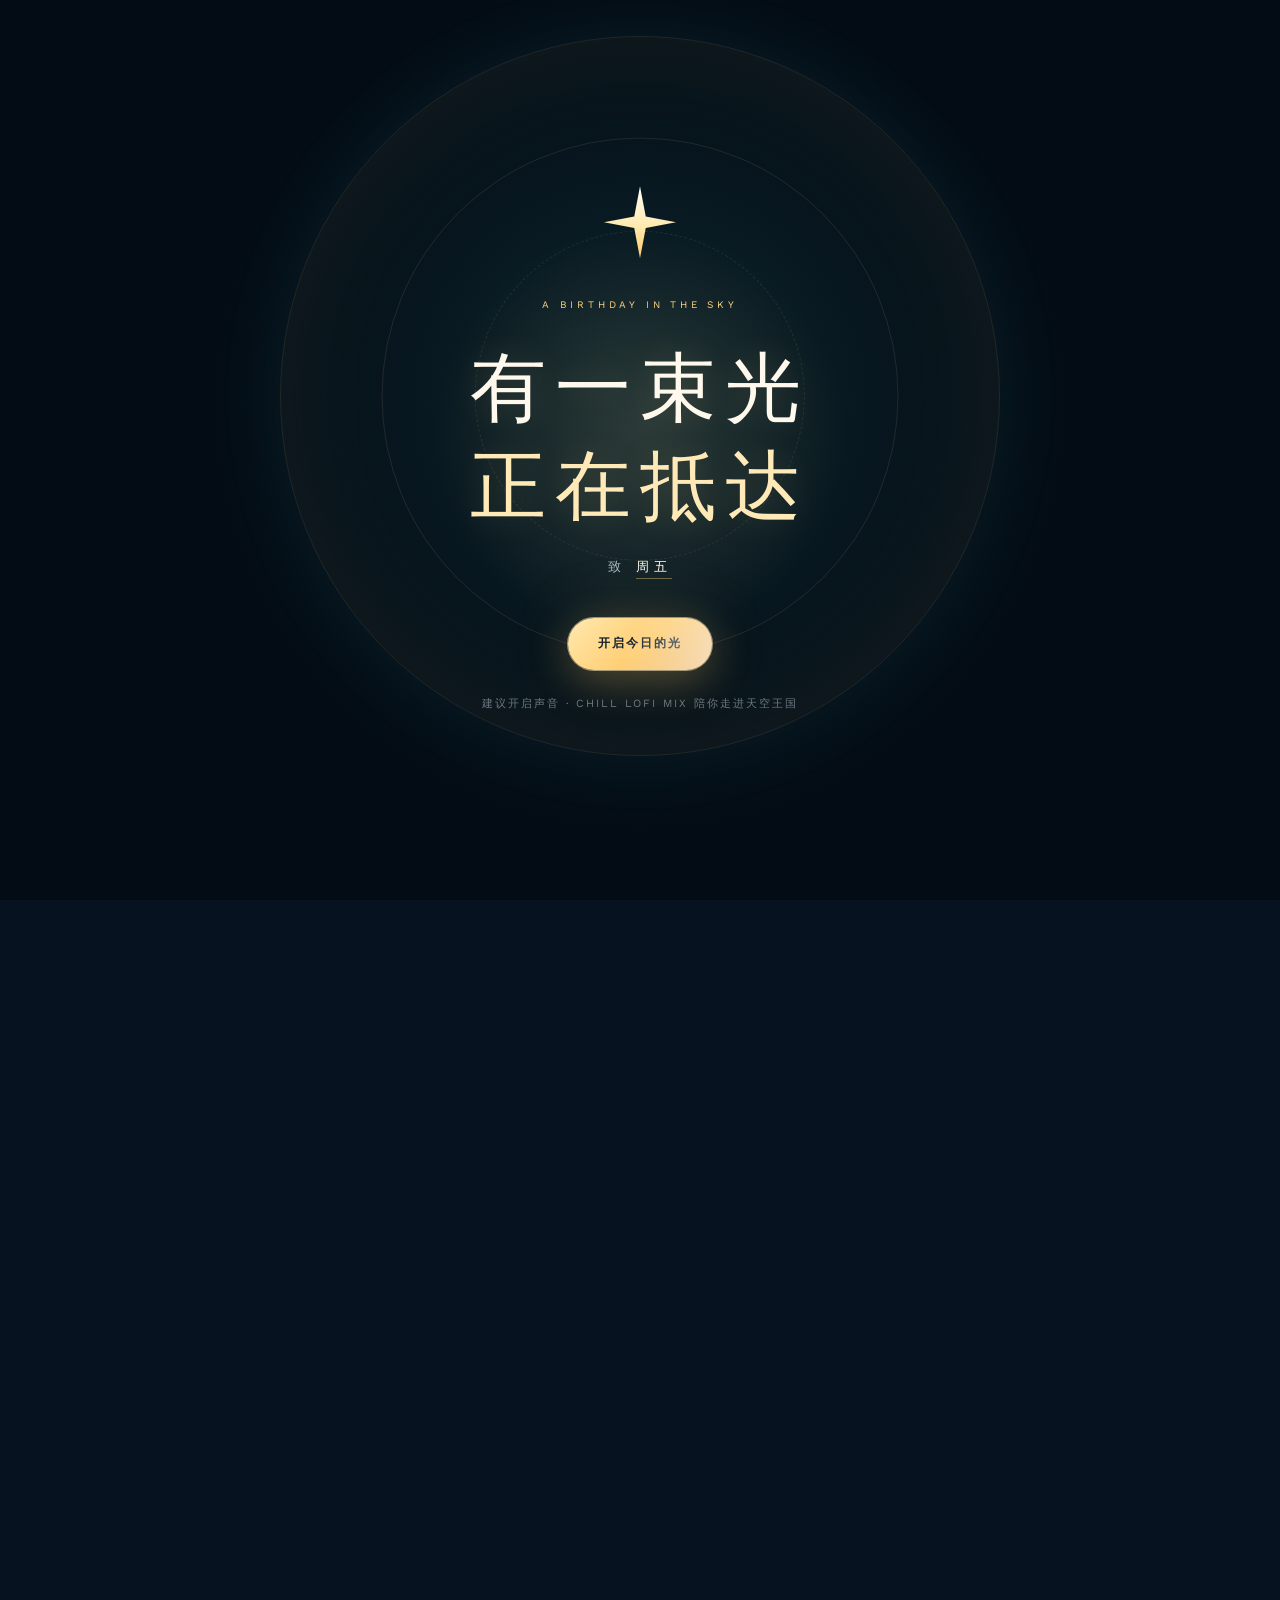
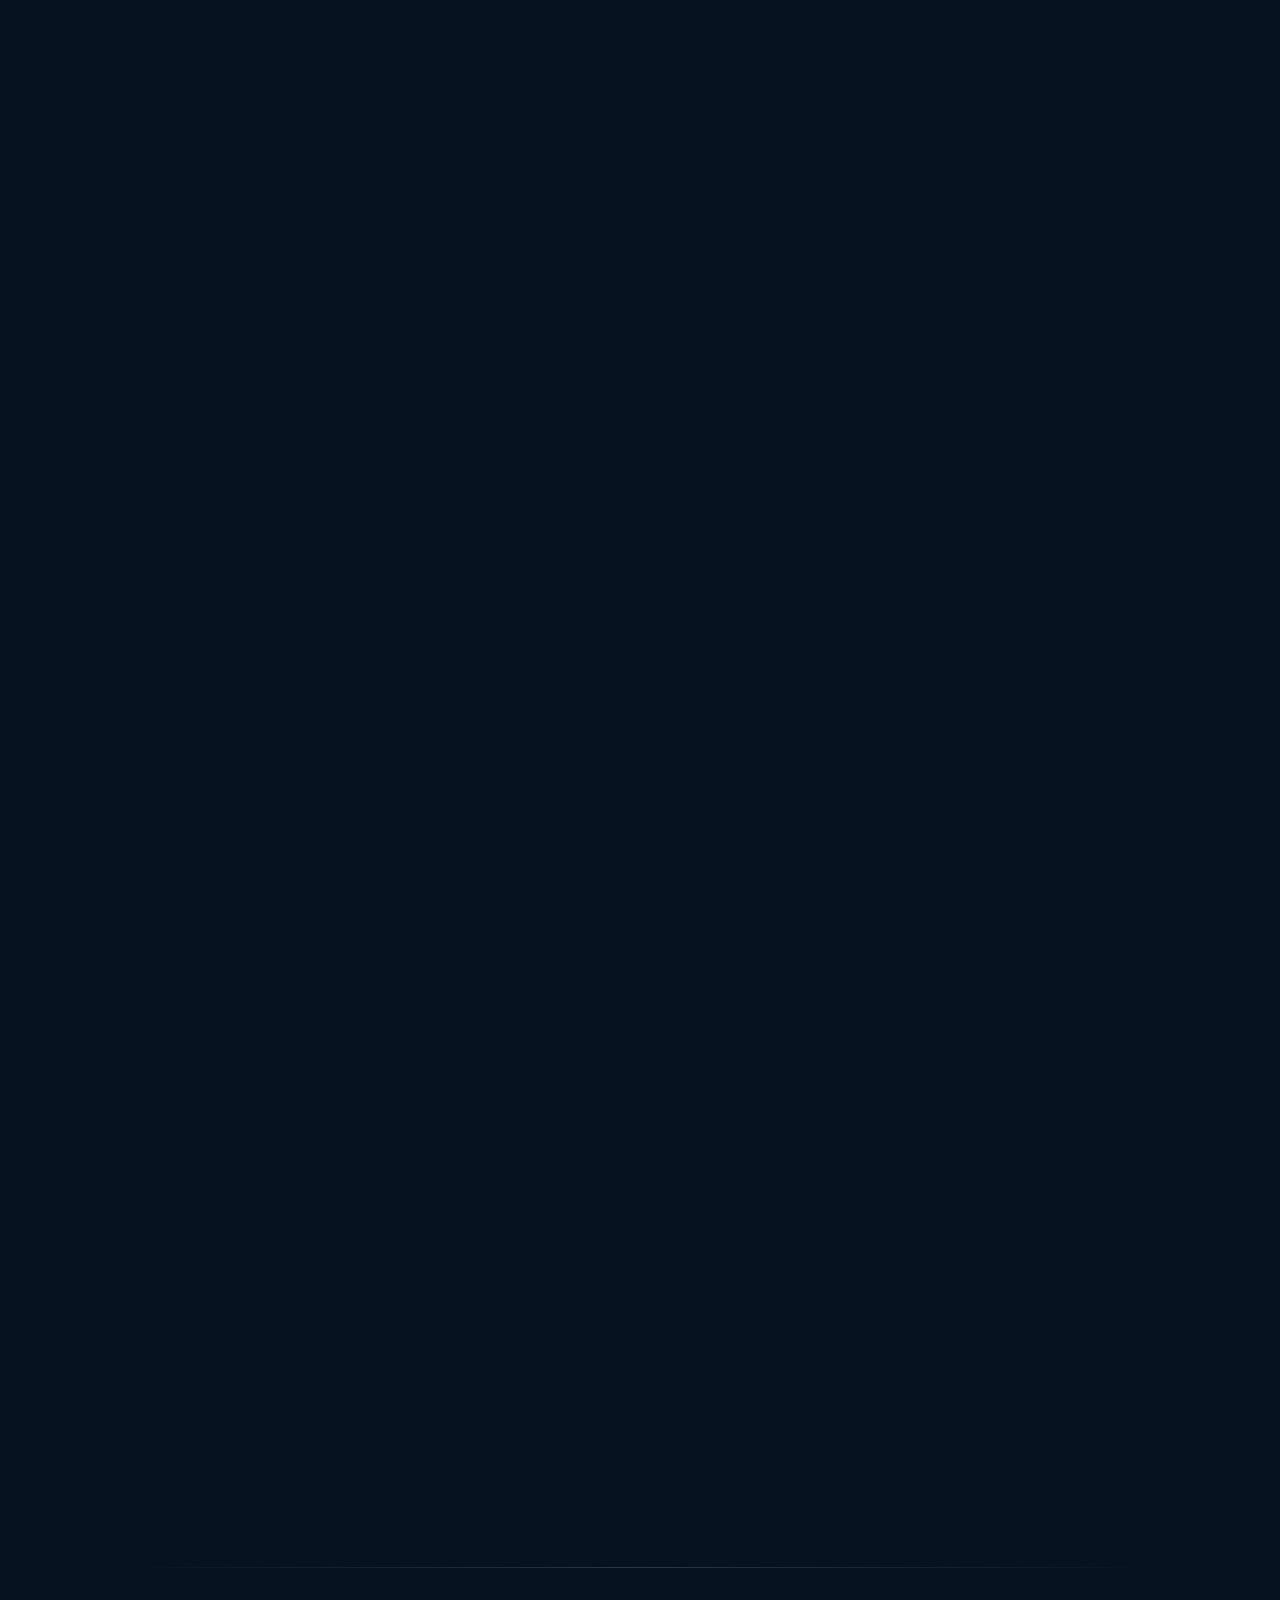
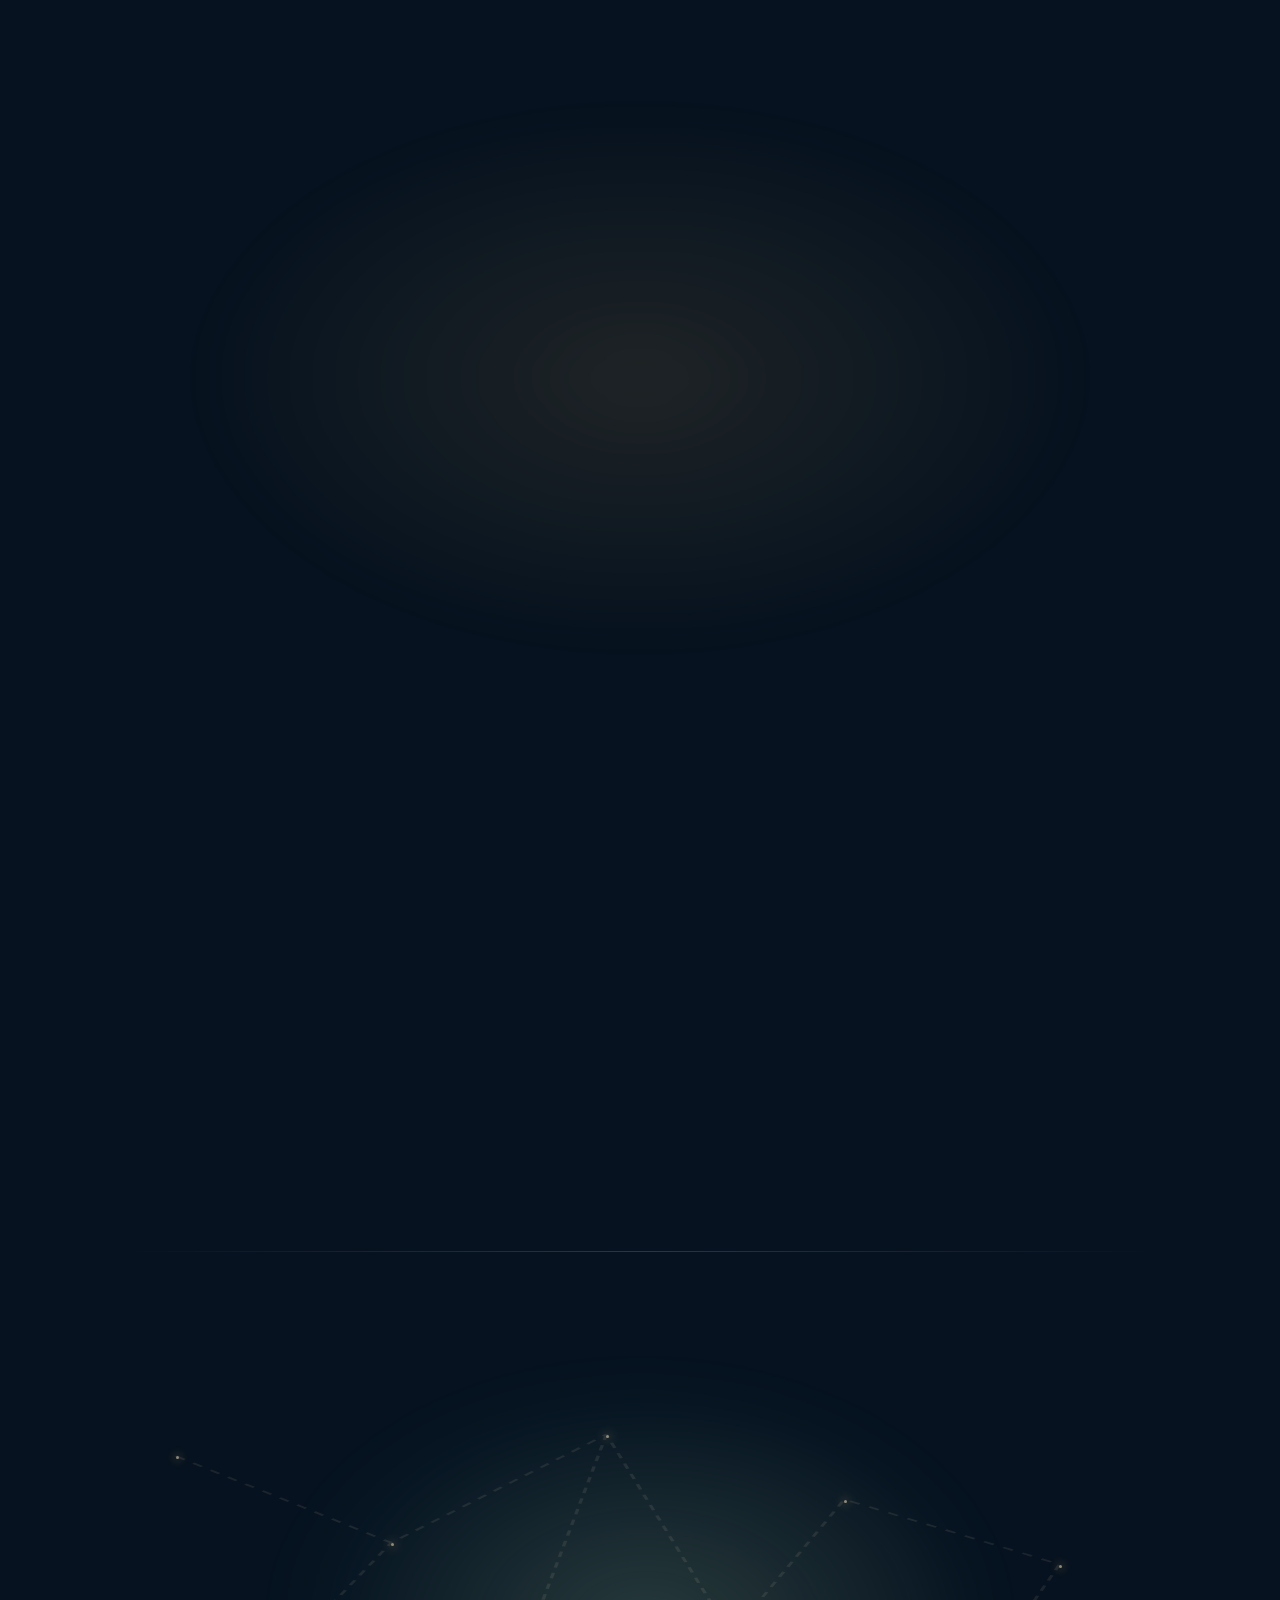
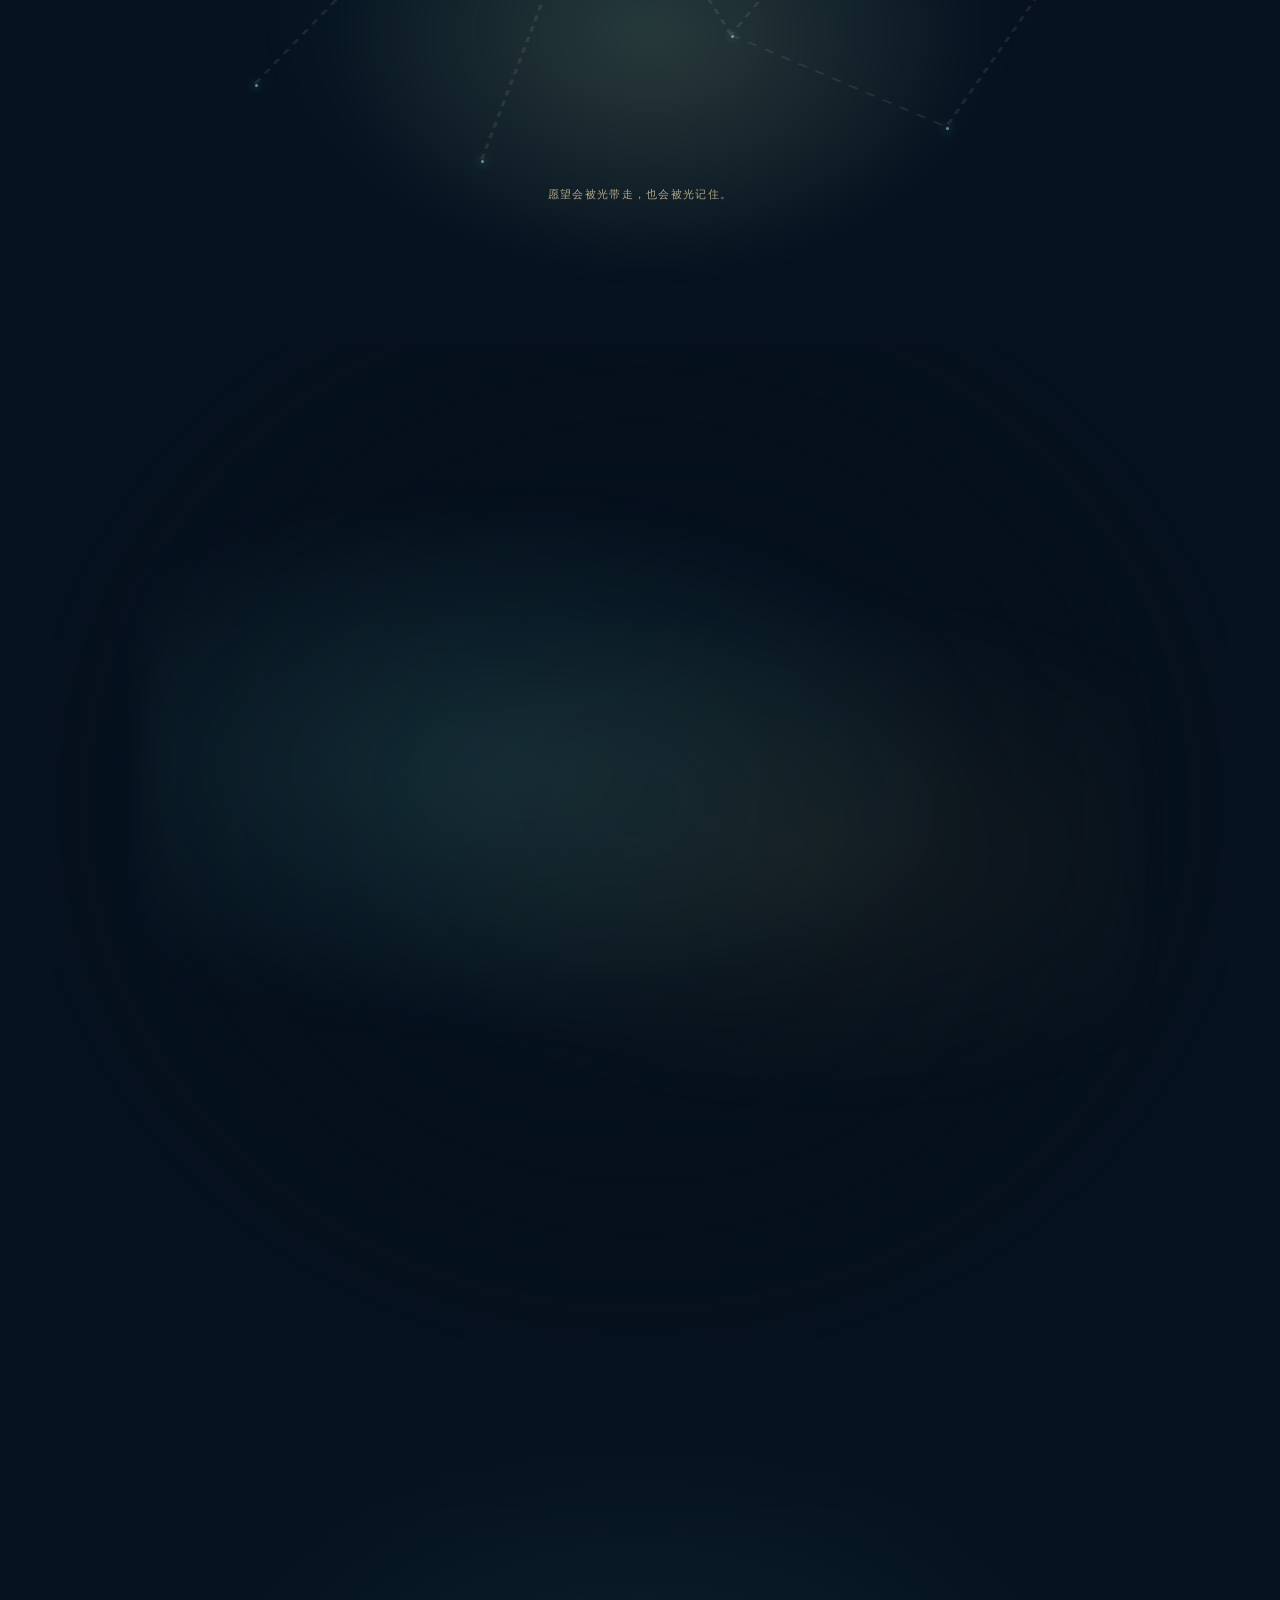
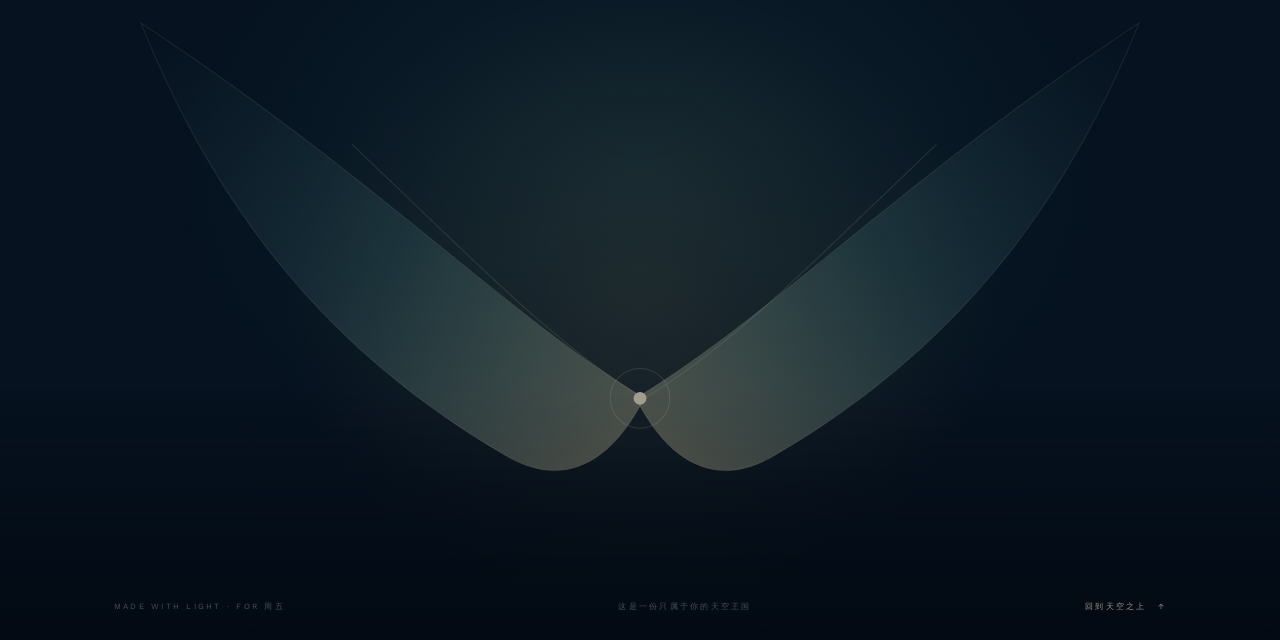
<file: birthday-friday.html>
<!-- Generated by Trae Work -->
<!DOCTYPE html>
<html lang="zh-CN">
<head>
<meta charset="UTF-8">
<meta name="viewport" content="width=device-width, initial-scale=1.0">
<meta name="theme-color" content="#06121f">
<title>周五 · 生日快乐 | 光之后裔</title>
<meta name="description" content="一份写给周五的生日礼物：在天空王国里，所有的星光都为你亮起。">
<link rel="icon" type="image/svg+xml" href="./assets/favicon.svg">
<link rel="stylesheet" href="./assets/style.css">
<link rel="stylesheet" href="./assets/sections.css">
</head>
<body class="is-locked">

<div class="sky-bg" aria-hidden="true">
  <div class="aurora aurora--1"></div>
  <div class="aurora aurora--2"></div>
  <div class="aurora aurora--3"></div>
  <div class="sky-bg__grain"></div>
</div>
<canvas id="skyCanvas" aria-hidden="true"></canvas>
<div class="cursor-glow" id="cursorGlow" aria-hidden="true"></div>
<div class="scroll-progress" aria-hidden="true"><i id="scrollBar"></i></div>

<div class="intro" id="intro">
  <div class="intro__halo" aria-hidden="true"></div>
  <div class="intro__star" aria-hidden="true"><i></i></div>
  <p class="intro__kicker">A BIRTHDAY IN THE SKY</p>
  <h2 class="intro__title">有一束光<br><span>正在抵达</span></h2>
  <p class="intro__name">致 <b>周五</b></p>
  <button class="btn btn--enter" id="enterBtn" type="button"><span>开启今日的光</span></button>
  <p class="intro__hint">建议开启声音 · CHILL LOFI MIX 陪你走进天空王国</p>
</div>

<header class="topbar" id="topbar">
  <a class="brand" href="#top" aria-label="回到顶部">
    <span class="brand__star">✦</span>
    <span class="brand__text">LIGHT<em>FOR</em>周五</span>
  </a>
  <nav class="nav" aria-label="页面导航">
    <a href="#letter">光之来信</a>
    <a href="#journey">光遇旅程</a>
    <a href="#candles">点亮心火</a>
    <a href="#wish">星河许愿</a>
    <a href="#spirits">光之生灵</a>
  </nav>
  <div class="topbar__right"><span class="live-dot"></span><span>LIGHT IS ON</span></div>
</header>

<main class="site" id="top">

  <section class="hero" aria-label="生日封面">
    <div class="hero__media" id="heroMedia">
      <img src="./assets/hero-sky.jpg" alt="云海之上，光遇风格的浮岛与极光，披着斗篷的孩子举着蜡烛眺望天空">
    </div>
    <div class="hero__veil" aria-hidden="true"></div>
    <div class="hero__motes" aria-hidden="true">
      <i class="mote" style="--x:12%;--d:0s;--t:13s;--s:.5"></i>
      <i class="mote" style="--x:26%;--d:2.5s;--t:17s;--s:.8"></i>
      <i class="mote" style="--x:38%;--d:6s;--t:12s;--s:.35"></i>
      <i class="mote" style="--x:54%;--d:1.2s;--t:19s;--s:.6"></i>
      <i class="mote" style="--x:66%;--d:4.4s;--t:15s;--s:.45"></i>
      <i class="mote" style="--x:78%;--d:8s;--t:21s;--s:.7"></i>
      <i class="mote" style="--x:88%;--d:3.2s;--t:14s;--s:.4"></i>
    </div>
    <div class="hero__petals" aria-hidden="true">
      <i style="--x:4%;--d:-2s;--t:16s;--r:12deg;--s:.8"></i>
      <i style="--x:14%;--d:-9s;--t:19s;--r:52deg;--s:.55"></i>
      <i style="--x:23%;--d:-4s;--t:14s;--r:-24deg;--s:1"></i>
      <i style="--x:34%;--d:-12s;--t:21s;--r:80deg;--s:.65"></i>
      <i style="--x:46%;--d:-6s;--t:17s;--r:30deg;--s:.9"></i>
      <i style="--x:58%;--d:-14s;--t:23s;--r:-60deg;--s:.5"></i>
      <i style="--x:67%;--d:-3s;--t:15s;--r:110deg;--s:.75"></i>
      <i style="--x:76%;--d:-11s;--t:20s;--r:-35deg;--s:.6"></i>
      <i style="--x:84%;--d:-7s;--t:16s;--r:65deg;--s:.85"></i>
      <i style="--x:92%;--d:-15s;--t:22s;--r:20deg;--s:.55"></i>
      <i style="--x:51%;--d:-18s;--t:24s;--r:-90deg;--s:1.1"></i>
      <i style="--x:70%;--d:-5s;--t:18s;--r:140deg;--s:.7"></i>
      <i style="--x:8%;--d:-13s;--t:20s;--r:35deg;--s:.65"></i>
      <i style="--x:31%;--d:-16s;--t:25s;--r:-75deg;--s:.5"></i>
      <i style="--x:62%;--d:-10s;--t:15s;--r:95deg;--s:.95"></i>
      <i style="--x:81%;--d:-19s;--t:23s;--r:-15deg;--s:.6"></i>
      <i style="--x:18%;--d:-21s;--t:26s;--r:48deg;--s:1.2"></i>
      <i style="--x:57%;--d:-8s;--t:28s;--r:-42deg;--s:1.35"></i>
      <i style="--x:88%;--d:-24s;--t:25s;--r:24deg;--s:1.15"></i>
    </div>
    <button class="hero__spirit" id="heroSpirit" type="button" aria-label="轻触小精灵，收下一句悄悄话">
      <span class="spirit__glow" aria-hidden="true"></span>
      <span class="spirit__wing spirit__wing--l" aria-hidden="true"></span>
      <span class="spirit__wing spirit__wing--r" aria-hidden="true"></span>
      <span class="spirit__body" aria-hidden="true"><i></i><i></i><em></em></span>
    </button>
    <p class="hero__side" aria-hidden="true">HAPPY BIRTHDAY · CHILD OF LIGHT ·</p>

    <div class="hero__inner">
      <p class="eyebrow reveal" style="--delay:.05s"><span class="eyebrow__line"></span>SKY · CHILDREN OF THE LIGHT</p>
      <h1 class="hero__title reveal" style="--delay:.12s">
        <span class="hero__name">周五</span>
        <span class="hero__en">ZHOU WU</span>
      </h1>
      <div class="hero__sub reveal" style="--delay:.2s">
        <span class="hero__rule"></span>
        <span>生日快乐</span>
        <span class="hero__rule"></span>
      </div>
      <p class="hero__copy reveal" style="--delay:.28s">在天空王国，每一次相遇都是久别重逢。<br>今天，所有的星光都为你亮起。</p>
      <div class="hero__actions reveal" style="--delay:.36s">
        <button class="btn btn--primary" id="lightBtn" type="button">
          <span class="btn__flame" aria-hidden="true"></span>
          <span>点亮心火</span>
        </button>
        <button class="btn btn--ghost" id="soundBtnTop" type="button">
          <span class="btn__note" aria-hidden="true">♪</span>
          <span>播放 LOFI</span>
        </button>
      </div>
      <div class="hero__meta reveal" style="--delay:.44s">
        <div><b>CHILD</b><span>光之后裔</span></div>
        <div><b>DAY 05</b><span>周五限定</span></div>
        <div><b>SKY</b><span>心之所归</span></div>
      </div>
    </div>

    <a class="scroll-cue" href="#letter" aria-label="向下浏览">
      <span>SCROLL TO THE LIGHT</span>
      <i></i>
    </a>
  </section>

  <section class="section letter" id="letter">
    <div class="section__head reveal">
      <p class="chapter"><span>01</span> / 光之来信</p>
      <h2 class="section__title">写给 <em>周五</em> 的一封信</h2>
      <p class="section__en">A LETTER CARRIED BY STARLIGHT</p>
    </div>

    <div class="letter__layout">
      <aside class="letter__marks reveal" style="--delay:.1s" aria-hidden="true">
        <div class="sigil">
          <svg viewBox="0 0 100 100" fill="none">
            <circle cx="50" cy="50" r="36" stroke="currentColor" stroke-opacity=".38"/>
            <circle cx="50" cy="50" r="30" stroke="currentColor" stroke-opacity=".16" stroke-dasharray="2 5"/>
            <path d="M50 17 L56 44 L83 50 L56 56 L50 83 L44 56 L17 50 L44 44 Z" fill="currentColor" fill-opacity=".82"/>
            <circle cx="50" cy="50" r="4" fill="#fff8e4"/>
          </svg>
        </div>
        <p>TO<br>THE ONE<br>WHO SHINES</p>
        <span class="letter__vert">光之后裔 · 专属来信</span>
      </aside>

      <article class="letter__paper reveal" style="--delay:.18s">
        <div class="letter__glow" aria-hidden="true"></div>
        <p class="letter__salute">亲爱的周五：</p>
        <p>在天空王国里，光从来不是照亮前路的灯，而是让我们遇见彼此的理由。谢谢你一路走来，把温柔、勇敢，还有那个不被任何人定义的自己，都好好带到了今天。</p>
        <p class="letter__quote">“愿你所到之处，<br>皆有光相迎。”</p>
        <p>愿你往后的每一次飞行，都有风托住翅膀；每一次抬头，都能看见属于自己的星。愿你不必追赶谁，按自己的节奏发光；也愿你在被爱的时候，安心地被爱。</p>
        <p>今天，请把世界的噪音调小一点，听一听所有星光在对你说：你值得这世间最好的一切。</p>
        <div class="letter__sign">
          <span>生日快乐</span>
          <small>来自所有被你照亮过的人<br><em>2026 · 天空王国</em></small>
        </div>
        <div class="letter__seal" aria-hidden="true">✦</div>
      </article>
    </div>
  </section>

  <section class="section journey" id="journey">
    <div class="section__head reveal">
      <p class="chapter"><span>02</span> / 光遇旅程</p>
      <h2 class="section__title">六座岛屿，<em>六种祝福</em></h2>
      <p class="section__en">SIX REALMS · ONE SHINING SOUL</p>
    </div>

    <div class="realm-grid">
      <article class="realm reveal" style="--delay:.02s">
        <div class="realm__art">
          <svg viewBox="0 0 400 260" preserveAspectRatio="xMidYMid slice" aria-hidden="true">
            <defs>
              <linearGradient id="dawnSky" x1="0" y1="0" x2="0" y2="1"><stop offset="0" stop-color="#ffe2ae"/><stop offset=".48" stop-color="#f7b58d"/><stop offset="1" stop-color="#79c2c4"/></linearGradient>
              <radialGradient id="dawnSun"><stop offset="0" stop-color="#fffbea" stop-opacity=".95"/><stop offset=".45" stop-color="#ffd27d" stop-opacity=".55"/><stop offset="1" stop-color="#ffbf72" stop-opacity="0"/></radialGradient>
            </defs>
            <rect width="400" height="260" fill="url(#dawnSky)"/>
            <circle cx="292" cy="84" r="88" fill="url(#dawnSun)"/>
            <circle cx="292" cy="84" r="22" fill="#fff9e3" opacity=".95"/>
            <path d="M-30 190 C50 162 98 176 150 182 C215 190 258 170 430 194 L430 280 L-30 280 Z" fill="#25535a" opacity=".5"/>
            <path d="M-30 214 C70 196 130 210 210 208 C290 206 340 196 430 214 L430 280 L-30 280 Z" fill="#183940" opacity=".9"/>
            <g fill="#102b32">
              <rect x="282" y="154" width="54" height="62" rx="2"/>
              <path d="M300 216 v-34 a9 9 0 0 1 18 0 v34 z" fill="#f7cf8a" opacity=".7"/>
              <rect x="324" y="140" width="8" height="76"/>
              <path d="M274 154 h70 l-9 -10 h-52 z" fill="#102b32"/>
            </g>
            <path d="M70 86 q14 -10 28 0 M104 72 q12 -8 24 0" stroke="#fff4d4" stroke-width="2" fill="none" opacity=".65" stroke-linecap="round"/>
            <circle cx="342" cy="52" r="1.5" fill="#fff" opacity=".8"/>
            <circle cx="54" cy="126" r="1" fill="#fff" opacity=".6"/>
          </svg>
          <span class="realm__num">01</span>
        </div>
        <div class="realm__body">
          <p class="realm__en">ISLE OF DAWN</p>
          <h3>晨岛 <span>相遇</span></h3>
          <p>愿你每一次出发，都有人与你并肩。</p>
        </div>
      </article>

      <article class="realm reveal" style="--delay:.08s">
        <div class="realm__art">
          <svg viewBox="0 0 400 260" preserveAspectRatio="xMidYMid slice" aria-hidden="true">
            <defs>
              <linearGradient id="prairieSky" x1="0" y1="0" x2="0" y2="1"><stop offset="0" stop-color="#8bded4"/><stop offset=".55" stop-color="#b7e6d8"/><stop offset="1" stop-color="#f4d8a9"/></linearGradient>
            </defs>
            <rect width="400" height="260" fill="url(#prairieSky)"/>
            <circle cx="84" cy="62" r="34" fill="#fff6dc" opacity=".75"/>
            <g fill="#f8fbef" opacity=".74">
              <ellipse cx="108" cy="176" rx="68" ry="18"/>
              <ellipse cx="300" cy="202" rx="86" ry="22"/>
              <ellipse cx="250" cy="150" rx="45" ry="12"/>
              <ellipse cx="68" cy="208" rx="55" ry="15"/>
            </g>
            <g fill="#1d4b50" opacity=".82">
              <path d="M200 126 C164 96 106 92 62 116 C108 124 144 140 174 156 C188 162 212 162 226 156 C256 140 292 124 338 116 C294 92 236 96 200 126 Z"/>
              <path d="M196 132 q4 14 4 26 q0 -12 4 -26 z"/>
              <circle cx="200" cy="158" r="7" opacity=".8"/>
            </g>
            <path d="M-20 242 C70 214 126 238 198 228 C280 216 334 234 420 218 L420 280 L-20 280 Z" fill="#2d6f67" opacity=".7"/>
            <g stroke="#fff" stroke-width="1" opacity=".5"><path d="M330 50 l6 -6 M336 50 l-6 -6"/><path d="M66 110 l5 -5 M71 110 l-5 -5"/></g>
          </svg>
          <span class="realm__num">02</span>
        </div>
        <div class="realm__body">
          <p class="realm__en">DAYLIGHT PRAIRIE</p>
          <h3>云野 <span>自由</span></h3>
          <p>愿风带你去想去的地方，不问归期。</p>
        </div>
      </article>

      <article class="realm reveal" style="--delay:.14s">
        <div class="realm__art">
          <svg viewBox="0 0 400 260" preserveAspectRatio="xMidYMid slice" aria-hidden="true">
            <defs>
              <linearGradient id="forestSky" x1="0" y1="0" x2="0" y2="1"><stop offset="0" stop-color="#1d5a5a"/><stop offset=".6" stop-color="#174547"/><stop offset="1" stop-color="#0b2b32"/></linearGradient>
            </defs>
            <rect width="400" height="260" fill="url(#forestSky)"/>
            <circle cx="206" cy="106" r="58" fill="#bcebd2" opacity=".1"/>
            <g fill="#0a252b">
              <rect x="34" y="42" width="13" height="218" rx="6"/>
              <rect x="86" y="24" width="9" height="236" rx="4"/>
              <rect x="304" y="34" width="15" height="226" rx="7"/>
              <rect x="348" y="60" width="9" height="200" rx="4"/>
              <path d="M20 96 q32 -66 78 -22 q36 -55 86 2 q-10 32 -82 32 q-62 0 -82 -12z" opacity=".7"/>
              <path d="M258 100 q34 -58 78 -16 q36 -34 66 10 q-20 28 -76 28 q-54 0 -68 -22z" opacity=".6"/>
            </g>
            <g stroke="#9ee4cf" stroke-width="1" opacity=".3">
              <path d="M54 40 l-16 46"/><path d="M122 20 l-14 52"/><path d="M186 8 l-8 48"/><path d="M255 22 l-10 44"/><path d="M324 36 l-12 52"/><path d="M368 58 l-8 40"/>
            </g>
            <g fill="#ffd98b" opacity=".85">
              <circle cx="128" cy="212" r="3"/><circle cx="188" cy="232" r="2"/><circle cx="270" cy="214" r="2.5"/><circle cx="330" cy="238" r="2"/>
            </g>
            <g fill="#b7ffe7" opacity=".55">
              <circle cx="128" cy="212" r="8"/><circle cx="270" cy="214" r="7"/><circle cx="330" cy="238" r="6"/>
            </g>
            <path d="M-20 246 C90 228 150 244 220 238 C300 232 350 244 420 234 L420 280 L-20 280 Z" fill="#071d23" opacity=".95"/>
          </svg>
          <span class="realm__num">03</span>
        </div>
        <div class="realm__body">
          <p class="realm__en">HIDDEN FOREST</p>
          <h3>雨林 <span>温柔</span></h3>
          <p>愿你被世界温柔以待，也始终温柔地爱自己。</p>
        </div>
      </article>

      <article class="realm reveal" style="--delay:.02s">
        <div class="realm__art">
          <svg viewBox="0 0 400 260" preserveAspectRatio="xMidYMid slice" aria-hidden="true">
            <defs>
              <linearGradient id="valleySky" x1="0" y1="0" x2="0" y2="1"><stop offset="0" stop-color="#f9d5c5"/><stop offset=".45" stop-color="#f4a7a0"/><stop offset="1" stop-color="#70596f"/></linearGradient>
              <linearGradient id="valleyPath" x1="0" y1="0" x2="1" y2="0"><stop offset="0" stop-color="#ffe6b4" stop-opacity=".1"/><stop offset=".5" stop-color="#ffe6b4" stop-opacity=".85"/><stop offset="1" stop-color="#ffe6b4" stop-opacity=".1"/></linearGradient>
            </defs>
            <rect width="400" height="260" fill="url(#valleySky)"/>
            <circle cx="320" cy="84" r="24" fill="#fff4d3" opacity=".9"/>
            <circle cx="320" cy="84" r="44" fill="#ffe4ae" opacity=".22"/>
            <path d="M-30 210 L64 108 L136 210 Z" fill="#6b5a72" opacity=".55"/>
            <path d="M96 214 L208 88 L326 214 Z" fill="#544864" opacity=".7"/>
            <path d="M250 216 L342 130 L430 216 Z" fill="#6e5672" opacity=".58"/>
            <path d="M-30 236 C60 200 128 210 190 224 C254 238 322 196 430 214 L430 280 L-30 280 Z" fill="#3d354d" opacity=".9"/>
            <path d="M-20 258 C80 222 150 238 212 238 C282 238 342 216 420 240" stroke="url(#valleyPath)" stroke-width="3" fill="none" opacity=".8"/>
            <g fill="#fff3d2" opacity=".8"><circle cx="52" cy="70" r="1.4"/><circle cx="118" cy="46" r="1"/><circle cx="234" cy="58" r="1.2"/><circle cx="172" cy="108" r=".8"/></g>
            <path d="M-10 248 L38 203 L80 248 Z" fill="#241f32" opacity=".7"/>
          </svg>
          <span class="realm__num">04</span>
        </div>
        <div class="realm__body">
          <p class="realm__en">VALLEY OF TRIUMPH</p>
          <h3>霞谷 <span>热烈</span></h3>
          <p>愿你永远保有热爱，像落日一样盛大。</p>
        </div>
      </article>

      <article class="realm reveal" style="--delay:.08s">
        <div class="realm__art">
          <svg viewBox="0 0 400 260" preserveAspectRatio="xMidYMid slice" aria-hidden="true">
            <defs>
              <linearGradient id="wasteSky" x1="0" y1="0" x2="0" y2="1"><stop offset="0" stop-color="#2e3b4b"/><stop offset=".52" stop-color="#4c4b58"/><stop offset="1" stop-color="#1b2732"/></linearGradient>
              <radialGradient id="wasteMoon"><stop offset="0" stop-color="#e5f4df" stop-opacity=".8"/><stop offset="1" stop-color="#b7d7c4" stop-opacity=".05"/></radialGradient>
            </defs>
            <rect width="400" height="260" fill="url(#wasteSky)"/>
            <circle cx="318" cy="64" r="66" fill="url(#wasteMoon)"/>
            <circle cx="318" cy="64" r="23" fill="#dcebd7" opacity=".55"/>
            <path d="M-20 200 L54 152 L94 194 L138 160 L196 208 L268 164 L332 204 L420 172 L420 280 L-20 280 Z" fill="#141f28" opacity=".9"/>
            <g fill="#22313a">
              <path d="M52 128 h18 v82 h-18 z"/><path d="M46 118 h30 l-6 -12 h-18 z"/>
              <path d="M120 148 h13 v62 h-13 z" opacity=".8"/>
              <path d="M334 142 h22 v68 h-22 z"/><path d="M328 132 h34 l-8 -13 h-18 z"/>
              <path d="M232 162 h10 v48 h-10 z" opacity=".7"/>
            </g>
            <path d="M-20 224 C80 212 148 224 222 222 C296 220 344 232 420 220 L420 280 L-20 280 Z" fill="#0b161e" opacity=".9"/>
            <path d="M172 222 q34 10 68 0" stroke="#7ce7c3" stroke-width="2" fill="none" opacity=".35"/>
            <g fill="#8bf3cf" opacity=".6"><circle cx="90" cy="218" r="2"/><circle cx="282" cy="226" r="1.6"/><circle cx="344" cy="214" r="1.2"/></g>
            <g stroke="#c5d8dd" stroke-width="1" opacity=".2"><path d="M34 80 l8 -8 M42 80 l-8 -8"/><path d="M232 46 l6 -6 M238 46 l-6 -6"/></g>
          </svg>
          <span class="realm__num">05</span>
        </div>
        <div class="realm__body">
          <p class="realm__en">GOLDEN WASTELAND</p>
          <h3>暮土 <span>勇气</span></h3>
          <p>愿你在黑暗里，也能成为自己的光。</p>
        </div>
      </article>

      <article class="realm reveal" style="--delay:.14s">
        <div class="realm__art">
          <svg viewBox="0 0 400 260" preserveAspectRatio="xMidYMid slice" aria-hidden="true">
            <defs>
              <linearGradient id="vaultSky" x1="0" y1="0" x2="0" y2="1"><stop offset="0" stop-color="#0a2740"/><stop offset=".55" stop-color="#102f4a"/><stop offset="1" stop-color="#071b2b"/></linearGradient>
              <linearGradient id="vaultBeam" x1="0" y1="0" x2="0" y2="1"><stop offset="0" stop-color="#ffe9b3" stop-opacity=".55"/><stop offset="1" stop-color="#ffe9b3" stop-opacity="0"/></linearGradient>
            </defs>
            <rect width="400" height="260" fill="url(#vaultSky)"/>
            <path d="M200 0 L252 260 L148 260 Z" fill="url(#vaultBeam)" opacity=".4"/>
            <g fill="none" stroke="#8fcfd4" stroke-opacity=".28">
              <path d="M84 260 v-122 q0 -70 76 -70 q76 0 76 70 v122"/>
              <path d="M112 260 v-112 q0 -46 48 -46 q48 0 48 46 v112"/>
              <path d="M140 260 v-98 q0 -28 28 -28 q28 0 28 28 v98"/>
            </g>
            <path d="M0 246 h400 v20 H0 z" fill="#06141f" opacity=".8"/>
            <g fill="#ffeab8">
              <circle cx="200" cy="72" r="3"/>
              <circle cx="146" cy="102" r="1.6"/><circle cx="254" cy="102" r="1.6"/>
              <circle cx="104" cy="148" r="1.3"/><circle cx="296" cy="148" r="1.3"/>
              <circle cx="80" cy="188" r="1"/><circle cx="320" cy="188" r="1"/>
            </g>
            <g stroke="#ffeab8" stroke-width=".7" opacity=".3">
              <path d="M200 72 L146 102 L104 148 L80 188"/><path d="M200 72 L254 102 L296 148 L320 188"/>
            </g>
            <path d="M42 62 l6 -6 M48 62 l-6 -6 M354 92 l6 -6 M360 92 l-6 -6" stroke="#cbeff0" stroke-opacity=".45"/>
          </svg>
          <span class="realm__num">06</span>
        </div>
        <div class="realm__body">
          <p class="realm__en">VAULT OF KNOWLEDGE</p>
          <h3>禁阁 <span>归途</span></h3>
          <p>愿你走过万里，仍有一处心安可归。</p>
        </div>
      </article>
    </div>
  </section>

  <section class="section candles" id="candles">
    <div class="candles__aura" aria-hidden="true"></div>
    <div class="section__head section__head--center reveal">
      <p class="chapter"><span>03</span> / 心火</p>
      <h2 class="section__title">点亮属于你的<em>六支蜡烛</em></h2>
      <p class="section__en">SIX FLAMES · SIX WISHES FOR YOU</p>
      <p class="candles__intro">每一簇火苗里，都藏着一句想对你说的话。<br>轻触蜡烛，让它们一支一支亮起来。</p>
    </div>

    <div class="candle-meter reveal" style="--delay:.08s">
      <div class="candle-meter__dots" id="candleDots" aria-hidden="true">
        <i></i><i></i><i></i><i></i><i></i><i></i>
      </div>
      <p><b id="candleCount">0</b><span>/ 6</span> 已点亮</p>
    </div>

    <div class="candle-grid">
      <button class="candle-card reveal" style="--delay:.02s" type="button" aria-pressed="false" data-message="愿你想飞的时候，天空永远有空。">
        <span class="candle-card__index">01</span>
        <span class="candle" aria-hidden="true">
          <span class="candle__glow"></span>
          <span class="candle__flame"></span>
          <span class="candle__wick"></span>
          <span class="candle__body"></span>
        </span>
        <span class="candle-card__title">自由</span>
        <span class="candle-card__hint">轻触点亮</span>
        <span class="candle-card__msg">愿你想飞的时候，天空永远有空。</span>
      </button>

      <button class="candle-card reveal" style="--delay:.08s" type="button" aria-pressed="false" data-message="愿你被爱包围，也永远拥有爱人的能力。">
        <span class="candle-card__index">02</span>
        <span class="candle" aria-hidden="true">
          <span class="candle__glow"></span>
          <span class="candle__flame"></span>
          <span class="candle__wick"></span>
          <span class="candle__body"></span>
        </span>
        <span class="candle-card__title">温柔</span>
        <span class="candle-card__hint">轻触点亮</span>
        <span class="candle-card__msg">愿你被爱包围，也永远拥有爱人的能力。</span>
      </button>

      <button class="candle-card reveal" style="--delay:.14s" type="button" aria-pressed="false" data-message="愿你在害怕的时候，仍然愿意向前一步。">
        <span class="candle-card__index">03</span>
        <span class="candle" aria-hidden="true">
          <span class="candle__glow"></span>
          <span class="candle__flame"></span>
          <span class="candle__wick"></span>
          <span class="candle__body"></span>
        </span>
        <span class="candle-card__title">勇气</span>
        <span class="candle-card__hint">轻触点亮</span>
        <span class="candle-card__msg">愿你在害怕的时候，仍然愿意向前一步。</span>
      </button>

      <button class="candle-card reveal" style="--delay:.02s" type="button" aria-pressed="false" data-message="愿你笑点很低，快乐很大，日子常常亮晶晶。">
        <span class="candle-card__index">04</span>
        <span class="candle" aria-hidden="true">
          <span class="candle__glow"></span>
          <span class="candle__flame"></span>
          <span class="candle__wick"></span>
          <span class="candle__body"></span>
        </span>
        <span class="candle-card__title">欢喜</span>
        <span class="candle-card__hint">轻触点亮</span>
        <span class="candle-card__msg">愿你笑点很低，快乐很大，日子常常亮晶晶。</span>
      </button>

      <button class="candle-card reveal" style="--delay:.08s" type="button" aria-pressed="false" data-message="愿你不必追赶谁，按自己的节奏发光。">
        <span class="candle-card__index">05</span>
        <span class="candle" aria-hidden="true">
          <span class="candle__glow"></span>
          <span class="candle__flame"></span>
          <span class="candle__wick"></span>
          <span class="candle__body"></span>
        </span>
        <span class="candle-card__title">从容</span>
        <span class="candle-card__hint">轻触点亮</span>
        <span class="candle-card__msg">愿你不必追赶谁，按自己的节奏发光。</span>
      </button>

      <button class="candle-card reveal" style="--delay:.14s" type="button" aria-pressed="false" data-message="愿你永远是周五，不被任何人定义。">
        <span class="candle-card__index">06</span>
        <span class="candle" aria-hidden="true">
          <span class="candle__glow"></span>
          <span class="candle__flame"></span>
          <span class="candle__wick"></span>
          <span class="candle__body"></span>
        </span>
        <span class="candle-card__title">做自己</span>
        <span class="candle-card__hint">轻触点亮</span>
        <span class="candle-card__msg">愿你永远是周五，不被任何人定义。</span>
      </button>
    </div>

    <div class="candle-complete" id="candleComplete">
      <span class="candle-complete__star">✦</span>
      <p>六束光已聚齐。现在，把愿望交给星河。</p>
      <a href="#wish">去许愿 <span>↘</span></a>
    </div>
  </section>

  <section class="section wish" id="wish">
    <div class="wish__halo" aria-hidden="true"></div>
    <div class="wish__constellation" aria-hidden="true">
      <i style="left:9%;top:22%"></i><i style="left:16%;top:64%"></i><i style="left:28%;top:38%"></i>
      <i style="left:36%;top:78%"></i><i style="left:47%;top:18%"></i><i style="left:58%;top:55%"></i>
      <i style="left:68%;top:30%"></i><i style="left:77%;top:72%"></i><i style="left:87%;top:42%"></i>
      <svg viewBox="0 0 100 100" preserveAspectRatio="none"><path d="M9 22 L28 38 L47 18 M16 64 L28 38 M36 78 L47 18 M58 55 L77 72 L87 42 L68 30 L58 55 M58 55 L47 18"/></svg>
    </div>

    <div class="wish__inner">
      <div class="section__head section__head--center reveal">
        <p class="chapter"><span>04</span> / 星河许愿</p>
        <h2 class="section__title">把愿望，<em>放飞到星河</em></h2>
        <p class="section__en">YOUR WISH WILL FIND ITS LIGHT</p>
      </div>
      <p class="wish__copy reveal" style="--delay:.08s">天空王国有一条不成文的规矩：<br>生日这天写下的愿望，会被整片星河认真收藏。</p>

      <form class="wish__form reveal" id="wishForm" style="--delay:.16s">
        <label class="sr-only" for="wishInput">写下你的生日愿望</label>
        <div class="wish__field">
          <span class="wish__prefix" aria-hidden="true">✦</span>
          <input id="wishInput" type="text" maxlength="60" autocomplete="off" placeholder="写下一个愿望，让光替你送达…">
        </div>
        <button class="btn btn--primary" type="submit"><span>放飞到星河</span><span class="wish__arrow" aria-hidden="true">↗</span></button>
      </form>
      <p class="wish__status" id="wishStatus" aria-live="polite">愿望会被光带走，也会被光记住。</p>
      <div class="wish__stars" id="wishStars" aria-hidden="true"></div>
    </div>
  </section>

  <section class="section spirits" id="spirits">
    <div class="spirits__aura" aria-hidden="true"></div>
    <div class="section__head section__head--center reveal">
      <p class="chapter"><span>05</span> / 光之生灵</p>
      <h2 class="section__title">偷偷爱着你的<em>小生灵</em></h2>
      <p class="section__en">THE GENTLE CREATURES OF THE SKY</p>
      <p class="spirits__intro">在天空王国里，花瓣落下的地方，总有小小的光在等你。</p>
    </div>

    <div class="creature-grid">
      <article class="creature reveal" style="--delay:.03s">
        <div class="creature__art">
          <svg viewBox="0 0 400 260" preserveAspectRatio="xMidYMid slice" aria-hidden="true">
            <defs>
              <linearGradient id="mantaSky" x1="0" y1="0" x2="0" y2="1">
                <stop offset="0" stop-color="#0a2940"/><stop offset=".55" stop-color="#16505c"/><stop offset="1" stop-color="#0b1e2c"/>
              </linearGradient>
              <linearGradient id="mantaBody" x1="0" y1="0" x2="0" y2="1">
                <stop offset="0" stop-color="#d8fff4"/><stop offset=".5" stop-color="#8ce8dc"/><stop offset="1" stop-color="#4a9fa5"/>
              </linearGradient>
              <linearGradient id="mantaWing" x1="0" y1="0" x2="1" y2="1">
                <stop offset="0" stop-color="#f7fffb" stop-opacity=".9"/><stop offset="1" stop-color="#8ce8dc" stop-opacity=".18"/>
              </linearGradient>
              <filter id="mantaGlow" x="-40%" y="-40%" width="180%" height="180%">
                <feGaussianBlur stdDeviation="10" result="b"/><feMerge><feMergeNode in="b"/><feMergeNode in="SourceGraphic"/></feMerge>
              </filter>
            </defs>
            <rect width="400" height="260" fill="url(#mantaSky)"/>
            <circle cx="70" cy="64" r="34" fill="#f4ffe7" opacity=".16"/>
            <circle cx="70" cy="64" r="18" fill="#f8ffe9" opacity=".52"/>
            <g fill="#ffffff" opacity=".5">
              <circle cx="310" cy="46" r="1.4"/><circle cx="352" cy="82" r="1"/><circle cx="264" cy="30" r="1"/>
              <circle cx="132" cy="38" r=".9"/><circle cx="196" cy="62" r="1.1"/><circle cx="368" cy="122" r=".9"/>
            </g>
            <g fill="#86d4d2" opacity=".14">
              <ellipse cx="110" cy="208" rx="82" ry="16"/><ellipse cx="316" cy="228" rx="96" ry="18"/><ellipse cx="220" cy="196" rx="52" ry="10"/>
            </g>
            <g class="manta" filter="url(#mantaGlow)">
              <path d="M200 148 C170 128 118 100 44 86 C72 124 106 150 148 164 C170 172 186 172 200 162 C214 172 230 172 252 164 C294 150 328 124 356 86 C282 100 230 128 200 148 Z"
                    fill="url(#mantaWing)" stroke="#e8fffa" stroke-opacity=".35" stroke-width="1"/>
              <path d="M200 132 C186 142 178 154 176 170 C184 164 192 160 200 158 C208 160 216 164 224 170 C222 154 214 142 200 132 Z" fill="url(#mantaBody)" opacity=".85"/>
              <path d="M200 160 C204 184 206 204 202 226" stroke="#d9fff5" stroke-opacity=".55" fill="none" stroke-linecap="round"/>
              <path d="M201 150 l-6 -7 M201 150 l6 -7" stroke="#05404a" stroke-width="1.3" stroke-linecap="round" opacity=".8"/>
              <g fill="#0a3340">
                <circle cx="193" cy="142" r="1.7"/><circle cx="207" cy="142" r="1.7"/>
              </g>
              <g transform="translate(200 123)">
                <circle cx="0" cy="-7" r="5" fill="#fdf5e2"/>
                <path d="M-7 1 C-7 -4 7 -4 7 1 L9 12 L-9 12 Z" fill="#2c4a52"/>
                <path d="M-6 -1 L-13 8 L-3 5 Z" fill="#2c4a52" opacity=".9"/>
              </g>
            </g>
            <g stroke="#fff8e0" stroke-opacity=".4" fill="#fff8e0">
              <circle cx="118" cy="92" r="1.6"/><circle cx="300" cy="160" r="1.2"/><circle cx="260" cy="206" r="1.6"/>
            </g>
          </svg>
          <span class="creature__tag">RIDE THE WIND</span>
        </div>
        <div class="creature__body">
          <p class="creature__en">MANTA · 遥鲲</p>
          <h3>陪你飞过这一段云</h3>
          <p>它不问你要去哪里，只是安静地，把风分你一半。</p>
        </div>
      </article>

      <article class="creature reveal" style="--delay:.1s">
        <div class="creature__art">
          <svg viewBox="0 0 400 260" preserveAspectRatio="xMidYMid slice" aria-hidden="true">
            <defs>
              <linearGradient id="bflySky" x1="0" y1="0" x2="0" y2="1">
                <stop offset="0" stop-color="#123f3f"/><stop offset=".5" stop-color="#1e5b52"/><stop offset="1" stop-color="#0a262d"/>
              </linearGradient>
              <linearGradient id="bflyWing" x1="0" y1="0" x2="1" y2="1">
                <stop offset="0" stop-color="#fff6d8"/><stop offset=".48" stop-color="#ffd47f"/><stop offset="1" stop-color="#ff9f6e"/>
              </linearGradient>
              <radialGradient id="bflyGlow"><stop offset="0" stop-color="#ffe7a8" stop-opacity=".55"/><stop offset="1" stop-color="#ffe7a8" stop-opacity="0"/></radialGradient>
            </defs>
            <rect width="400" height="260" fill="url(#bflySky)"/>
            <ellipse cx="206" cy="104" rx="150" ry="96" fill="url(#bflyGlow)"/>
            <g stroke="#8fe3ce" stroke-opacity=".22" fill="none">
              <path d="M0 208 C80 172 130 196 196 186 C270 174 320 198 400 178"/>
              <path d="M28 232 C92 208 148 222 208 214 C282 204 330 220 398 204"/>
            </g>
            <g fill="#0a2a2c">
              <ellipse cx="52" cy="206" rx="54" ry="19"/>
              <ellipse cx="342" cy="224" rx="62" ry="21"/>
              <path d="M44 212 q10 -38 20 0 z"/><path d="M96 206 q8 -30 16 0 z"/><path d="M330 226 q9 -34 18 0 z"/>
            </g>
            <g fill="#ffdf96" opacity=".75">
              <circle cx="52" cy="204" r="3"/><circle cx="88" cy="218" r="2"/><circle cx="330" cy="222" r="2.4"/><circle cx="364" cy="232" r="1.6"/>
            </g>
            <g stroke="#9fe6cf" stroke-opacity=".3" fill="none">
              <path d="M72 196 q14 -12 28 0"/><path d="M318 210 q14 -12 28 0"/>
            </g>
            <g class="bfly bfly--1" transform="translate(146 118)">
              <g class="bfly__wing bfly__wing--l">
                <path d="M0 0 C-18 -30 -44 -34 -48 -10 C-51 12 -22 28 0 6 Z" fill="url(#bflyWing)" opacity=".9"/>
                <path d="M0 8 C-16 18 -32 38 -18 50 C-4 61 2 32 3 16 Z" fill="url(#bflyWing)" opacity=".66"/>
              </g>
              <g class="bfly__wing bfly__wing--r">
                <path d="M0 0 C18 -30 44 -34 48 -10 C51 12 22 28 0 6 Z" fill="url(#bflyWing)" opacity=".9"/>
                <path d="M0 8 C16 18 32 38 18 50 C4 61 -2 32 -3 16 Z" fill="url(#bflyWing)" opacity=".66"/>
              </g>
              <path d="M0 -6 C2 8 2 22 0 34" stroke="#fff8e6" stroke-width="2.4" fill="none" stroke-linecap="round"/>
              <path d="M0 -6 l-7 -10 M0 -6 l7 -10" stroke="#fff8e6" stroke-width="1.2" fill="none" stroke-linecap="round"/>
            </g>
            <g class="bfly bfly--2" transform="translate(268 78) scale(.7)">
              <g class="bfly__wing bfly__wing--l">
                <path d="M0 0 C-18 -30 -44 -34 -48 -10 C-51 12 -22 28 0 6 Z" fill="#d5fff2" opacity=".72"/>
                <path d="M0 8 C-16 18 -32 38 -18 50 C-4 61 2 32 3 16 Z" fill="#9decda" opacity=".5"/>
              </g>
              <g class="bfly__wing bfly__wing--r">
                <path d="M0 0 C18 -30 44 -34 48 -10 C51 12 22 28 0 6 Z" fill="#d5fff2" opacity=".72"/>
                <path d="M0 8 C16 18 32 38 18 50 C4 61 -2 32 -3 16 Z" fill="#9decda" opacity=".5"/>
              </g>
              <path d="M0 -6 C2 8 2 22 0 34" stroke="#f4fff8" stroke-width="2.4" fill="none" stroke-linecap="round"/>
            </g>
            <g fill="#fff7dd" opacity=".8"><circle cx="108" cy="60" r="1.4"/><circle cx="326" cy="54" r="1.2"/><circle cx="352" cy="144" r="1.6"/></g>
          </svg>
          <span class="creature__tag">FOLLOW THE WARMTH</span>
        </div>
        <div class="creature__body">
          <p class="creature__en">LIGHT MOTH · 光之蝶</p>
          <h3>被温柔吸引，也带着温柔</h3>
          <p>它们会绕着烛光飞很久，像你认真喜欢一件事的样子。</p>
        </div>
      </article>

      <article class="creature reveal" style="--delay:.17s">
        <div class="creature__art">
          <svg viewBox="0 0 400 260" preserveAspectRatio="xMidYMid slice" aria-hidden="true">
            <defs>
              <linearGradient id="spriteSky" x1="0" y1="0" x2="0" y2="1">
                <stop offset="0" stop-color="#182a4b"/><stop offset=".52" stop-color="#1c4650"/><stop offset="1" stop-color="#091c29"/>
              </linearGradient>
              <radialGradient id="spriteBody" cx=".4" cy=".34">
                <stop offset="0" stop-color="#fffef8"/><stop offset=".5" stop-color="#fff0be"/><stop offset="1" stop-color="#f0b567"/>
              </radialGradient>
              <radialGradient id="spriteAura">
                <stop offset="0" stop-color="#ffe6a6" stop-opacity=".7"/><stop offset=".55" stop-color="#ffd381" stop-opacity=".18"/><stop offset="1" stop-color="#ffd381" stop-opacity="0"/>
              </radialGradient>
              <linearGradient id="spriteWingG" x1="0" y1="0" x2="1" y2="1">
                <stop offset="0" stop-color="#fffce9" stop-opacity=".9"/><stop offset="1" stop-color="#ffd481" stop-opacity=".08"/>
              </linearGradient>
              <filter id="spriteSoft" x="-50%" y="-50%" width="200%" height="200%">
                <feGaussianBlur stdDeviation="8" result="b"/><feMerge><feMergeNode in="b"/><feMergeNode in="SourceGraphic"/></feMerge>
              </filter>
            </defs>
            <rect width="400" height="260" fill="url(#spriteSky)"/>
            <g fill="#ffffff" opacity=".55">
              <circle cx="60" cy="42" r="1.4"/><circle cx="118" cy="24" r="1"/><circle cx="300" cy="38" r="1.5"/>
              <circle cx="352" cy="86" r="1"/><circle cx="262" cy="20" r=".9"/><circle cx="38" cy="120" r="1.1"/>
            </g>
            <ellipse cx="202" cy="152" rx="132" ry="66" fill="url(#spriteAura)"/>
            <path d="M0 224 C72 196 128 214 196 210 C274 206 328 222 400 204 L400 260 L0 260 Z" fill="#071822" opacity=".92"/>
            <g fill="#ffdf9a" opacity=".7">
              <circle cx="92" cy="228" r="2"/><circle cx="288" cy="232" r="1.6"/><circle cx="348" cy="218" r="1.4"/>
            </g>
            <g transform="translate(202 146)" filter="url(#spriteSoft)" class="little-spirit">
              <g class="little-spirit__wing little-spirit__wing--l">
                <path d="M-18 4 C-48 -22 -70 -12 -62 8 C-56 24 -32 26 -18 14 Z" fill="url(#spriteWingG)" stroke="#fff4cf" stroke-opacity=".4"/>
              </g>
              <g class="little-spirit__wing little-spirit__wing--r">
                <path d="M18 4 C48 -22 70 -12 62 8 C56 24 32 26 18 14 Z" fill="url(#spriteWingG)" stroke="#fff4cf" stroke-opacity=".4"/>
              </g>
              <circle cx="0" cy="0" r="38" fill="url(#spriteAura)"/>
              <circle cx="0" cy="0" r="23" fill="url(#spriteBody)"/>
              <ellipse cx="-8" cy="-2" rx="2.8" ry="3.6" fill="#54422f"/>
              <ellipse cx="8" cy="-2" rx="2.8" ry="3.6" fill="#54422f"/>
              <path d="M-3 8 q3 3 6 0" stroke="#7a5b38" stroke-width="1.3" fill="none" stroke-linecap="round"/>
              <path d="M-4 -20 q4 -7 8 0" stroke="#fff9e8" stroke-width="1.2" fill="none" opacity=".8"/>
            </g>
            <g stroke="#ffe6ad" stroke-opacity=".35" fill="none">
              <path d="M118 108 l8 -8 M126 108 l-8 -8"/><path d="M300 172 l7 -7 M307 172 l-7 -7"/>
            </g>
            <g fill="#f8a7c4" opacity=".68">
              <path d="M74 120 q8 -8 14 0 q-6 9 -14 0 z"/><path d="M326 118 q7 -7 13 0 q-6 8 -13 0 z"/><path d="M250 50 q6 -6 11 0 q-5 7 -11 0 z"/>
            </g>
          </svg>
          <span class="creature__tag">A SECRET KEEPER</span>
        </div>
        <div class="creature__body">
          <p class="creature__en">SPRITE · 小精灵</p>
          <h3>总在你看不到的地方守着你</h3>
          <p>它会把掉落的花瓣捡起来，也会把你的愿望送得更远一点。</p>
        </div>
      </article>
    </div>

    <p class="spirits__note reveal" style="--delay:.22s">据说，每一片落在你肩上的花瓣，都是小精灵偷偷放下的祝福。</p>
  </section>

  <section class="finale" id="finale">
    <div class="finale__veil" aria-hidden="true"></div>
    <svg class="finale__wings" viewBox="0 0 1200 700" aria-hidden="true">
      <defs>
        <linearGradient id="wingL" x1="1" y1="1" x2="0" y2="0">
          <stop offset="0" stop-color="#ffe6b0" stop-opacity=".46"/>
          <stop offset=".5" stop-color="#8ee4da" stop-opacity=".18"/>
          <stop offset="1" stop-color="#8ee4da" stop-opacity="0"/>
        </linearGradient>
        <linearGradient id="wingR" x1="0" y1="1" x2="1" y2="0">
          <stop offset="0" stop-color="#ffe6b0" stop-opacity=".46"/>
          <stop offset=".5" stop-color="#8ee4da" stop-opacity=".18"/>
          <stop offset="1" stop-color="#8ee4da" stop-opacity="0"/>
        </linearGradient>
      </defs>
      <path d="M604 520 C470 438 354 314 132 168 C198 332 300 474 478 576 C522 600 568 590 604 520 Z" fill="url(#wingL)" stroke="#ffe6b0" stroke-opacity=".15"/>
      <path d="M596 520 C730 438 846 314 1068 168 C1002 332 900 474 722 576 C678 600 632 590 596 520 Z" fill="url(#wingR)" stroke="#ffe6b0" stroke-opacity=".15"/>
      <path d="M604 520 C520 470 446 392 330 282 M604 520 C688 470 762 392 878 282" stroke="#fff2cf" stroke-opacity=".18" fill="none"/>
      <circle cx="600" cy="520" r="6" fill="#fff3d1"/>
      <circle cx="600" cy="520" r="28" fill="none" stroke="#fff3d1" stroke-opacity=".2"/>
    </svg>

    <div class="finale__inner">
      <p class="eyebrow reveal" style="justify-content:center;--delay:.02s"><span class="eyebrow__line"></span>THE SKY REMEMBERS YOU<span class="eyebrow__line eyebrow__line--r"></span></p>
      <h2 class="finale__title reveal" style="--delay:.1s">生日快乐<br><span>周五</span></h2>
      <p class="finale__copy reveal" style="--delay:.2s">愿你的世界，永远有光。<br>愿你永远自由，永远是你。</p>
      <div class="finale__rule reveal" style="--delay:.28s"><i></i><span>✦</span><i></i></div>
      <p class="finale__note reveal" style="--delay:.34s">A DAY OF LIGHT · 2026</p>
    </div>

    <footer class="footer">
      <p>MADE WITH LIGHT · FOR 周五</p>
      <p>这是一份只属于你的天空王国</p>
      <a href="#top">回到天空之上 <span>↑</span></a>
    </footer>
  </section>

</main>

<button class="sound-toggle" id="soundToggle" type="button" aria-pressed="false" aria-label="开启或关闭 Chill Lofi 背景音乐" title="Chill Lofi Mix · Sky Café">
  <span class="sound-bars" aria-hidden="true"><i></i><i></i><i></i><i></i></span>
  <span class="sound-toggle__label"><b>CHILL LOFI</b><em>SKY CAFÉ</em></span>
</button>

<div class="toast" id="toast" role="status" aria-live="polite"></div>
<div class="flash" id="flash" aria-hidden="true"></div>

<noscript><style>#intro{display:none!important}body.is-locked{overflow:auto!important}.reveal{opacity:1!important;transform:none!important}</style></noscript>
<script src="./assets/sky.js"></script>
<script src="./assets/app.js"></script>
</body>
</html>
</file>
<file: assets/style.css>
/* ============================================================
   周五 · 生日快乐  —  base, atmosphere, hero, letter
   ============================================================ */

@font-face{
  font-family:"Gloock";src:url("../_shared/fonts/Gloock-Regular.ttf") format("truetype");
  font-weight:400;font-style:normal;font-display:swap;
}
@font-face{
  font-family:"Work Sans";src:url("../_shared/fonts/WorkSans-Regular.ttf") format("truetype");
  font-weight:400;font-style:normal;font-display:swap;
}
@font-face{
  font-family:"Work Sans";src:url("../_shared/fonts/WorkSans-Bold.ttf") format("truetype");
  font-weight:700;font-style:normal;font-display:swap;
}

:root{
  --bg:#06121f;
  --bg-deep:#030a13;
  --bg2:#0a1c2c;
  --surface:rgba(11,28,43,.54);
  --surface-strong:rgba(10,25,39,.82);
  --ink:#fff9ed;
  --muted:#a7bbc8;
  --rule:rgba(255,235,202,.16);
  --rule-strong:rgba(255,235,202,.28);
  --accent:#ffd27d;
  --accent-soft:#ffeab7;
  --accent2:#79e7da;
  --accent3:#f5a7c8;
  --display:"Gloock","Songti SC","STSong","SimSun",serif;
  --serif:"Songti SC","STSong","SimSun","Noto Serif SC",serif;
  --sans:"Work Sans","PingFang SC","Microsoft YaHei","Noto Sans SC",sans-serif;
  --mono:"Work Sans","SFMono-Regular",Consolas,monospace;
  --maxw:1180px;
  --pad:clamp(24px,5vw,72px);
  --ease:cubic-bezier(.22,.61,.36,1);
  --ease-out:cubic-bezier(.16,1,.3,1);
}

*,*::before,*::after{box-sizing:border-box}
html{scroll-behavior:smooth;-webkit-text-size-adjust:100%}
body{
  margin:0;background:var(--bg);color:var(--ink);
  font-family:var(--sans);font-size:16px;line-height:1.8;
  overflow-x:hidden;-webkit-font-smoothing:antialiased;
}
body.is-locked{overflow:hidden}
img,svg{display:block;max-width:100%}
a{color:inherit;text-decoration:none}
button,input{font:inherit;color:inherit}
button{background:none;border:0;cursor:pointer}
::selection{background:rgba(255,210,125,.3);color:#fff}
::-webkit-scrollbar{width:8px}
::-webkit-scrollbar-track{background:var(--bg-deep)}
::-webkit-scrollbar-thumb{background:rgba(255,210,125,.26);border-radius:8px}
.sr-only{position:absolute;width:1px;height:1px;padding:0;margin:-1px;overflow:hidden;clip:rect(0,0,0,0);white-space:nowrap;border:0}
:focus-visible{outline:2px solid var(--accent);outline-offset:4px}

/* ---------- sky background ---------- */
.sky-bg{position:fixed;inset:0;z-index:0;overflow:hidden;background:
  radial-gradient(ellipse at 18% 22%,#12344b 0%,transparent 52%),
  radial-gradient(ellipse at 82% 78%,#13283e 0%,transparent 55%),
  linear-gradient(180deg,#071827 0%,#06121f 44%,#030a13 100%);
}
.sky-bg__grain{position:absolute;inset:0;opacity:.14;mix-blend-mode:soft-light;
  background-image:repeating-linear-gradient(0deg,rgba(255,255,255,.06) 0 1px,transparent 1px 3px);
}
.aurora{position:absolute;border-radius:50%;filter:blur(90px);mix-blend-mode:screen;pointer-events:none}
.aurora--1{width:70vw;height:46vw;left:-14vw;top:-14vw;background:rgba(72,184,177,.24);animation:auroraA 22s ease-in-out infinite alternate}
.aurora--2{width:56vw;height:38vw;right:-8vw;top:18vh;background:rgba(255,183,112,.12);animation:auroraB 26s ease-in-out infinite alternate}
.aurora--3{width:60vw;height:45vw;left:20vw;bottom:-22vw;background:rgba(98,177,205,.16);animation:auroraA 30s ease-in-out infinite alternate-reverse}
@keyframes auroraA{from{transform:translate3d(-3%,0,0) rotate(-6deg) scale(1)}to{transform:translate3d(5%,4%,0) rotate(4deg) scale(1.1)}}
@keyframes auroraB{from{transform:translate3d(3%,-2%,0) rotate(6deg)}to{transform:translate3d(-5%,5%,0) rotate(-5deg) scale(1.12)}}

#skyCanvas{position:fixed;inset:0;z-index:1;width:100%;height:100%;pointer-events:none}
.cursor-glow{
  position:fixed;left:0;top:0;width:360px;height:360px;border-radius:50%;pointer-events:none;z-index:21;
  background:radial-gradient(circle,rgba(255,214,135,.10),rgba(255,214,135,.03) 42%,transparent 68%);
  transform:translate3d(-50%,-50%,0);transition:opacity .5s;opacity:0;
}
body.has-cursor .cursor-glow{opacity:1}
.scroll-progress{position:fixed;left:0;top:0;width:100%;height:2px;z-index:80;background:transparent}
.scroll-progress i{display:block;height:100%;width:0;background:linear-gradient(90deg,var(--accent2),var(--accent));box-shadow:0 0 15px rgba(255,210,125,.6)}

/* ---------- intro ---------- */
.intro{
  position:fixed;inset:0;z-index:100;display:flex;flex-direction:column;align-items:center;justify-content:center;
  padding:32px;text-align:center;overflow:hidden;
  background:
    radial-gradient(circle at 50% 48%,rgba(255,214,141,.13),transparent 26%),
    radial-gradient(circle at 50% 45%,rgba(54,151,151,.18),transparent 56%),
    #030b14;
  transition:opacity 1.1s var(--ease),visibility 1.1s;
}
.intro.is-gone{opacity:0;visibility:hidden}
.intro__halo{
  position:absolute;left:50%;top:44%;width:min(78vw,720px);aspect-ratio:1;transform:translate(-50%,-50%);
  border-radius:50%;border:1px solid rgba(255,221,160,.11);
  box-shadow:0 0 120px rgba(255,203,115,.08) inset,0 0 80px rgba(82,204,199,.06);
  animation:haloBreathe 6s ease-in-out infinite;
}
.intro__halo::before,.intro__halo::after{
  content:"";position:absolute;left:50%;top:50%;transform:translate(-50%,-50%);border-radius:50%;
  border:1px solid rgba(255,221,160,.1);
}
.intro__halo::before{width:72%;aspect-ratio:1}
.intro__halo::after{width:46%;aspect-ratio:1;border-style:dashed;animation:spin 36s linear infinite}
@keyframes haloBreathe{0%,100%{transform:translate(-50%,-50%) scale(1);opacity:.8}50%{transform:translate(-50%,-50%) scale(1.04);opacity:1}}
@keyframes spin{to{transform:translate(-50%,-50%) rotate(360deg)}}
.intro__star{
  position:relative;width:72px;height:72px;margin-bottom:38px;
  background:linear-gradient(180deg,#fffdf6 0%,#ffeab0 55%,#ffc96d 100%);
  clip-path:polygon(50% 0%,58% 42%,100% 50%,58% 58%,50% 100%,42% 58%,0% 50%,42% 42%);
  filter:drop-shadow(0 0 14px rgba(255,225,165,.95)) drop-shadow(0 0 38px rgba(255,196,100,.42));
  animation:starBreathe 4s ease-in-out infinite;
}
.intro__star i{display:none}
@keyframes starBreathe{0%,100%{transform:scale(.92) rotate(0deg);opacity:.92}50%{transform:scale(1.06) rotate(3deg);opacity:1}}
.intro__kicker,.eyebrow{
  font-family:var(--mono);font-size:10px;letter-spacing:.38em;text-transform:uppercase;color:var(--accent);
  display:flex;align-items:center;justify-content:center;gap:16px;margin:0 0 26px;
}
.intro__title{
  font-family:var(--serif);font-weight:400;font-size:clamp(42px,6vw,76px);line-height:1.28;letter-spacing:.12em;
  margin:0;text-shadow:0 0 34px rgba(255,210,125,.16);
}
.intro__title span{color:var(--accent-soft);font-style:normal}
.intro__name{margin:20px 0 40px;font-size:13px;letter-spacing:.4em;color:var(--muted)}
.intro__name b{color:var(--ink);font-weight:400;border-bottom:1px solid rgba(255,210,125,.4);padding-bottom:4px}
.intro__hint{margin:24px 0 0;font-size:11px;letter-spacing:.18em;color:rgba(167,187,200,.6)}
.btn--enter{position:relative;padding:16px 42px;border-radius:100px;color:#13202c;font-weight:700;font-size:13px;letter-spacing:.22em;
  background:linear-gradient(135deg,#ffe9b0,#ffce73 52%,#e8aa54);
  box-shadow:0 0 0 1px rgba(255,236,190,.55),0 10px 40px rgba(255,190,96,.26),0 0 70px rgba(255,196,100,.14);
  transition:transform .4s var(--ease),box-shadow .4s;
}
.btn--enter:hover{transform:translateY(-3px);box-shadow:0 0 0 1px rgba(255,236,190,.8),0 16px 50px rgba(255,190,96,.36),0 0 90px rgba(255,196,100,.2)}
.btn--enter::after{content:"";position:absolute;inset:0;border-radius:inherit;background:linear-gradient(110deg,transparent 20%,rgba(255,255,255,.55) 46%,transparent 62%);background-size:220% 100%;animation:buttonShine 4.4s ease-in-out infinite;pointer-events:none}
@keyframes buttonShine{0%,60%{background-position:120% 0}85%,100%{background-position:-60% 0}}

/* ---------- topbar ---------- */
.topbar{
  position:fixed;left:0;top:0;width:100%;z-index:60;display:flex;align-items:center;justify-content:space-between;
  padding:26px var(--pad);transition:background .5s,backdrop-filter .5s,padding .5s;
  opacity:0;transform:translateY(-12px);pointer-events:none;transition:opacity .9s var(--ease),transform .9s var(--ease),background .5s;
}
body.is-ready .topbar{opacity:1;transform:none;pointer-events:auto}
.topbar.is-scrolled{background:rgba(4,12,21,.62);backdrop-filter:blur(18px);padding-top:16px;padding-bottom:16px;border-bottom:1px solid rgba(255,235,202,.08)}
.brand{display:flex;align-items:center;gap:12px;font-size:11px;letter-spacing:.2em;color:var(--ink)}
.brand__star{color:var(--accent);font-size:15px;text-shadow:0 0 16px rgba(255,210,125,.8)}
.brand__text{display:flex;align-items:center;gap:8px}
.brand__text em{font-style:normal;color:var(--muted);font-size:9px;letter-spacing:.3em}
.nav{display:flex;align-items:center;gap:clamp(18px,2.6vw,38px)}
.nav a{position:relative;font-size:12px;letter-spacing:.14em;color:rgba(255,249,237,.72);padding:8px 0;transition:color .3s}
.nav a::after{content:"";position:absolute;left:0;bottom:2px;width:100%;height:1px;background:var(--accent);transform:scaleX(0);transform-origin:left;transition:transform .4s var(--ease)}
.nav a:hover{color:var(--ink)}
.nav a:hover::after{transform:scaleX(1)}
.topbar__right{display:flex;align-items:center;gap:9px;font-size:9px;letter-spacing:.28em;color:rgba(167,187,200,.72)}
.live-dot{width:5px;height:5px;border-radius:50%;background:var(--accent2);box-shadow:0 0 10px var(--accent2);animation:blink 2.6s ease-in-out infinite}
@keyframes blink{0%,100%{opacity:.35;transform:scale(.8)}50%{opacity:1;transform:scale(1.15)}}

/* ---------- shared layout ---------- */
.site{position:relative;z-index:2}
.section{max-width:var(--maxw);margin:0 auto;padding:clamp(96px,12vh,150px) var(--pad);position:relative}
.section__head{margin-bottom:clamp(42px,6vw,72px)}
.chapter{
  font-family:var(--mono);font-size:10px;letter-spacing:.34em;text-transform:uppercase;color:var(--accent);
  display:flex;align-items:center;gap:14px;margin:0 0 22px;
}
.chapter span{display:inline-flex;align-items:center;justify-content:center;width:34px;height:34px;border:1px solid rgba(255,210,125,.32);border-radius:50%;font-size:10px;color:var(--accent-soft)}
.section__title{
  font-family:var(--serif);font-weight:400;font-size:clamp(34px,4.4vw,54px);line-height:1.35;letter-spacing:.05em;
  margin:0 0 16px;max-width:760px;
}
.section__title em{font-style:normal;color:var(--accent-soft);text-shadow:0 0 30px rgba(255,210,125,.24)}
.section__en{font-family:var(--mono);font-size:9px;letter-spacing:.38em;color:rgba(167,187,200,.58);margin:0}
.eyebrow{justify-content:flex-start}
.eyebrow__line{width:42px;height:1px;background:linear-gradient(90deg,var(--accent),transparent)}

.reveal{opacity:0;transform:translateY(26px);transition:opacity 1s var(--ease-out) var(--delay,0s),transform 1s var(--ease-out) var(--delay,0s)}
.reveal.is-in{opacity:1;transform:none}

.btn{display:inline-flex;align-items:center;justify-content:center;gap:10px;border-radius:100px;padding:15px 30px;font-size:12px;letter-spacing:.16em;transition:transform .4s var(--ease),background .4s,border-color .4s,box-shadow .4s}
.btn--primary{background:linear-gradient(135deg,#ffeab4,#ffd078 56%,#e7aa54);color:#13202c;font-weight:700;
  box-shadow:0 0 0 1px rgba(255,236,190,.4),0 10px 34px rgba(255,190,96,.22),0 0 55px rgba(255,196,100,.1);
  position:relative;overflow:hidden;
}
.btn--primary::before{content:"";position:absolute;inset:0;background:linear-gradient(110deg,transparent 20%,rgba(255,255,255,.5) 46%,transparent 62%);background-size:220% 100%;animation:buttonShine 5s ease-in-out infinite;pointer-events:none}
.btn--primary:hover{transform:translateY(-3px);box-shadow:0 0 0 1px rgba(255,236,190,.7),0 16px 44px rgba(255,190,96,.32),0 0 70px rgba(255,196,100,.16)}
.btn--ghost{border:1px solid rgba(255,235,202,.24);color:var(--ink);background:rgba(255,255,255,.025);backdrop-filter:blur(8px)}
.btn--ghost:hover{border-color:rgba(255,235,202,.55);background:rgba(255,255,255,.06);transform:translateY(-2px)}
.btn__flame{width:9px;height:14px;border-radius:50% 50% 50% 50%/62% 62% 38% 38%;background:radial-gradient(circle at 50% 68%,#fffbe8 0 22%,#ffd57d 46%,#f49a42 78%,transparent);box-shadow:0 0 12px rgba(255,196,96,.9);animation:flameMini 2.2s ease-in-out infinite}
.btn__note{font-size:15px;color:var(--accent);animation:noteFloat 3.4s ease-in-out infinite}
@keyframes flameMini{0%,100%{transform:rotate(-4deg) scale(.92,1)}50%{transform:rotate(4deg) scale(1.06,.96)}}
@keyframes noteFloat{0%,100%{transform:translateY(0);opacity:.7}50%{transform:translateY(-3px);opacity:1}}

/* ---------- hero ---------- */
.hero{position:relative;min-height:100svh;min-height:760px;display:flex;align-items:flex-end;overflow:hidden}
.hero__media{position:absolute;inset:0;z-index:0;will-change:transform}
.hero__media img{width:100%;height:100%;object-fit:cover;object-position:58% 50%;filter:saturate(1.08) brightness(.9);animation:heroDrift 30s ease-in-out infinite alternate}
@keyframes heroDrift{from{transform:scale(1.04)}to{transform:scale(1.1) translate3d(-1%,-.6%,0)}}
.hero__veil{position:absolute;inset:0;z-index:1;background:
  linear-gradient(90deg,rgba(4,12,21,.95) 0%,rgba(4,12,21,.76) 26%,rgba(4,12,21,.35) 55%,rgba(4,12,21,.1) 82%),
  linear-gradient(0deg,var(--bg) 0%,rgba(6,18,31,.86) 14%,rgba(6,18,31,.12) 46%,transparent 66%),
  radial-gradient(ellipse at 74% 52%,transparent 40%,rgba(3,10,18,.22) 100%);
}
.hero__motes{position:absolute;inset:0;z-index:2;pointer-events:none;overflow:hidden}
.mote{position:absolute;left:var(--x);bottom:-8vh;width:calc(5px * var(--s));height:calc(5px * var(--s));border-radius:50%;background:var(--accent-soft);box-shadow:0 0 10px 2px rgba(255,210,125,.6);opacity:0;animation:moteRise var(--t) linear var(--d) infinite}
@keyframes moteRise{0%{transform:translate3d(0,0,0);opacity:0}12%{opacity:.8}80%{opacity:.6}100%{transform:translate3d(34px,-112vh,0);opacity:0}}

/* falling petals over the hero */
.hero__petals{position:absolute;inset:0;z-index:2;pointer-events:none;overflow:hidden}
.hero__petals i{
  position:absolute;top:-6%;left:var(--x);
  width:calc(12px * var(--s));height:calc(7.8px * var(--s));
  border-radius:100% 0 100% 0;
  background:linear-gradient(135deg,#ffe9f1,#fabdd3 52%,#e88ab0);
  box-shadow:0 0 14px rgba(255,196,219,.58);
  opacity:0;will-change:transform;
  animation:heroPetal var(--t) linear var(--d) infinite;
}
.hero__petals i:nth-child(3n){
  background:linear-gradient(135deg,#fff3d0,#ffd58c 55%,#eda95a);
  box-shadow:0 0 10px rgba(255,220,150,.4);
}
.hero__petals i:nth-child(4n){
  background:linear-gradient(135deg,#f5e9ff,#dcc0ee 55%,#b994d4);
  box-shadow:0 0 10px rgba(220,190,240,.34);
}
@keyframes heroPetal{
  0%{transform:translate3d(0,-8vh,0) rotate(var(--r));opacity:0}
  10%{opacity:.88}
  36%{transform:translate3d(34px,32vh,0) rotate(calc(var(--r) + 120deg));opacity:.74}
  70%{transform:translate3d(-24px,74vh,0) rotate(calc(var(--r) + 260deg));opacity:.58}
  100%{transform:translate3d(18px,112vh,0) rotate(calc(var(--r) + 420deg));opacity:0}
}

/* little sky spirit */
.hero__spirit{
  position:absolute;z-index:5;right:clamp(34px,27vw,400px);top:46%;
  width:86px;height:82px;padding:0;display:grid;place-items:center;cursor:pointer;
  filter:drop-shadow(0 0 18px rgba(255,210,125,.4));
  animation:heroSpiritFloat 6.4s ease-in-out infinite;
  transition:filter .4s;
}
.hero__spirit:hover{filter:drop-shadow(0 0 26px rgba(255,225,167,.75))}
.hero__spirit::after{
  content:"轻触小精灵";position:absolute;left:50%;bottom:-20px;transform:translateX(-50%);
  font-family:var(--mono);font-size:8px;letter-spacing:.18em;white-space:nowrap;
  color:rgba(255,235,202,.72);text-shadow:0 2px 10px rgba(0,0,0,.55);pointer-events:none;
  transition:color .4s;
}
.hero__spirit:hover::after{color:var(--accent)}
.hero__spirit.is-happy{animation:heroSpiritFloat 6.4s ease-in-out infinite,spiritHappy .85s var(--ease)}
.spirit__glow{
  position:absolute;width:126px;height:126px;border-radius:50%;
  background:radial-gradient(circle,rgba(255,232,176,.55),rgba(255,200,110,.12) 44%,transparent 70%);
  animation:spiritGlow 4.2s ease-in-out infinite;
}
.spirit__body{
  position:relative;z-index:2;width:42px;height:42px;border-radius:50%;
  background:radial-gradient(circle at 38% 32%,#fffef9 0 18%,#ffedb8 52%,#f3b96c 100%);
  box-shadow:0 0 24px rgba(255,210,125,.62),0 4px 16px rgba(0,0,0,.18) inset;
}
.spirit__body i{
  position:absolute;top:17px;width:4px;height:5px;border-radius:50%;background:#58452f;
  transform-origin:center;animation:spiritBlink 5.4s ease-in-out infinite;
}
.spirit__body i:first-child{left:12px}
.spirit__body i:nth-child(2){right:12px;animation-delay:.06s}
.spirit__body em{
  position:absolute;left:50%;bottom:9px;width:6px;height:3px;transform:translateX(-50%);
  border-bottom:1.5px solid #7e5e3a;border-radius:50%;
}
.spirit__wing{
  position:absolute;top:24px;width:30px;height:38px;z-index:1;
  border-radius:60% 40% 55% 45% / 55% 60% 40% 45%;
  background:linear-gradient(135deg,rgba(255,252,236,.92),rgba(255,211,137,.34) 55%,rgba(255,211,137,0));
  border:1px solid rgba(255,246,214,.42);
}
.spirit__wing--l{right:50%;margin-right:10px;transform-origin:100% 70%;animation:spiritWingL 1.9s ease-in-out infinite}
.spirit__wing--r{left:50%;margin-left:10px;transform-origin:0 70%;background:linear-gradient(225deg,rgba(255,252,236,.92),rgba(255,211,137,.34) 55%,rgba(255,211,137,0));animation:spiritWingR 1.9s ease-in-out infinite}
@keyframes heroSpiritFloat{0%,100%{translate:0 0}50%{translate:6px -16px}}
@keyframes spiritHappy{0%{scale:1}26%{scale:1.28;rotate:10deg}58%{scale:.92;rotate:-7deg}100%{scale:1;rotate:0deg}}
@keyframes spiritGlow{0%,100%{opacity:.55;scale:.92}50%{opacity:1;scale:1.08}}
@keyframes spiritBlink{0%,92%,100%{transform:scaleY(1)}95%{transform:scaleY(.12)}}
@keyframes spiritWingL{0%,100%{transform:rotate(-18deg) scaleX(1)}50%{transform:rotate(-34deg) scaleX(.78)}}
@keyframes spiritWingR{0%,100%{transform:rotate(18deg) scaleX(1)}50%{transform:rotate(34deg) scaleX(.78)}}
.hero__side{position:absolute;right:clamp(20px,3vw,46px);top:50%;z-index:3;margin:0;transform:translateY(-50%) rotate(90deg);transform-origin:center;
  font-family:var(--mono);font-size:9px;letter-spacing:.42em;color:rgba(255,235,202,.42);white-space:nowrap}
.hero__inner{position:relative;z-index:4;width:100%;max-width:var(--maxw);margin:0 auto;padding:0 var(--pad) clamp(100px,13vh,150px)}
.hero__title{display:flex;align-items:flex-end;gap:clamp(18px,2.6vw,34px);margin:0;line-height:.92}
.hero__name{
  font-family:var(--serif);font-weight:400;font-size:clamp(86px,14.6vw,196px);letter-spacing:.06em;
  background:linear-gradient(180deg,#fffdf7 8%,#fff4d8 44%,#ffd489 78%,#e5a453 100%);
  -webkit-background-clip:text;background-clip:text;color:transparent;
  filter:drop-shadow(0 0 24px rgba(255,204,120,.24)) drop-shadow(0 6px 40px rgba(0,0,0,.35));
}
.hero__en{font-family:var(--display);font-size:clamp(12px,1.25vw,18px);letter-spacing:.52em;color:rgba(255,244,216,.62);padding-bottom:clamp(18px,2.5vw,38px)}
.hero__sub{display:flex;align-items:center;gap:18px;margin:22px 0 18px;font-size:12px;letter-spacing:.52em;color:var(--accent-soft)}
.hero__rule{height:1px;width:52px;background:linear-gradient(90deg,transparent,var(--accent))}
.hero__rule:last-child{background:linear-gradient(90deg,var(--accent),transparent)}
.hero__copy{margin:0 0 32px;max-width:430px;font-size:15px;line-height:2;color:rgba(255,249,237,.78);letter-spacing:.06em;text-shadow:0 2px 20px rgba(0,0,0,.35)}
.hero__actions{display:flex;flex-wrap:wrap;gap:14px;margin-bottom:42px}
.hero__meta{display:flex;align-items:center;gap:clamp(22px,4vw,54px);padding-top:22px;border-top:1px solid rgba(255,235,202,.16);max-width:570px}
.hero__meta div{display:flex;flex-direction:column;gap:5px}
.hero__meta b{font-family:var(--mono);font-size:9px;font-weight:400;letter-spacing:.32em;color:var(--accent)}
.hero__meta span{font-size:12px;letter-spacing:.12em;color:rgba(255,249,237,.66)}
.scroll-cue{position:absolute;left:50%;bottom:26px;z-index:4;transform:translateX(-50%);display:flex;flex-direction:column;align-items:center;gap:12px;font-family:var(--mono);font-size:8px;letter-spacing:.34em;color:rgba(167,187,200,.55);transition:color .3s}
.scroll-cue:hover{color:var(--accent)}
.scroll-cue i{display:block;width:1px;height:44px;background:linear-gradient(180deg,var(--accent),transparent);position:relative;overflow:hidden}
.scroll-cue i::after{content:"";position:absolute;left:0;top:-44px;width:1px;height:44px;background:linear-gradient(180deg,transparent,#fff);animation:scrollLine 2.6s ease-in-out infinite}
@keyframes scrollLine{0%{top:-44px}70%,100%{top:100%}}

/* ---------- letter ---------- */
.letter__layout{display:grid;grid-template-columns:repeat(12,1fr);gap:clamp(24px,3vw,44px);align-items:start}
.letter__marks{grid-column:1/4;display:flex;flex-direction:column;align-items:flex-start;gap:26px;padding-top:12px;position:sticky;top:120px}
.sigil{width:96px;height:96px;color:var(--accent);filter:drop-shadow(0 0 18px rgba(255,210,125,.24))}
.sigil svg{width:100%;height:100%;animation:sigilSpin 30s linear infinite}
@keyframes sigilSpin{to{transform:rotate(360deg)}}
.letter__marks p{margin:0;font-family:var(--mono);font-size:9px;line-height:2.2;letter-spacing:.36em;color:rgba(255,235,202,.55)}
.letter__vert{writing-mode:vertical-rl;font-family:var(--serif);font-size:12px;letter-spacing:.4em;color:rgba(167,187,200,.5);margin-top:8px}
.letter__paper{
  grid-column:4/13;position:relative;overflow:hidden;
  padding:clamp(34px,5vw,64px);border:1px solid var(--rule);border-radius:4px 28px 4px 28px;
  background:
    linear-gradient(145deg,rgba(18,40,58,.78),rgba(7,20,33,.66)),
    radial-gradient(circle at 90% 6%,rgba(255,210,125,.13),transparent 34%);
  backdrop-filter:blur(18px);
  box-shadow:0 40px 90px rgba(0,0,0,.32),0 0 0 1px rgba(255,255,255,.02) inset;
}
.letter__paper::before{content:"";position:absolute;left:24px;top:24px;right:24px;bottom:24px;border:1px solid rgba(255,235,202,.09);border-radius:2px 20px 2px 20px;pointer-events:none}
.letter__paper::after{content:"";position:absolute;left:0;top:0;width:1px;height:100%;background:linear-gradient(180deg,transparent,var(--accent),transparent);opacity:.55}
.letter__glow{position:absolute;width:340px;height:340px;right:-120px;top:-140px;border-radius:50%;background:radial-gradient(circle,rgba(255,210,125,.14),transparent 68%);pointer-events:none}
.letter__salute{font-family:var(--serif);font-size:clamp(22px,2.4vw,30px);letter-spacing:.08em;color:var(--accent-soft);margin:0 0 28px}
.letter__paper p{position:relative;margin:0 0 24px;font-size:15px;line-height:2.15;color:rgba(255,249,237,.8);letter-spacing:.05em}
.letter__quote{
  margin:34px 0 !important;padding:8px 0 8px 30px;border-left:1px solid rgba(255,210,125,.62);
  font-family:var(--serif);font-size:clamp(22px,2.7vw,34px) !important;line-height:1.75 !important;letter-spacing:.09em !important;
  color:var(--accent-soft) !important;text-shadow:0 0 28px rgba(255,210,125,.14);
}
.letter__sign{display:flex;align-items:flex-end;justify-content:space-between;gap:20px;margin-top:40px;padding-top:26px;border-top:1px solid rgba(255,235,202,.12)}
.letter__sign span{font-family:var(--serif);font-size:clamp(24px,3vw,38px);letter-spacing:.12em;color:var(--accent)}
.letter__sign small{font-size:10px;line-height:1.9;letter-spacing:.1em;text-align:right;color:rgba(167,187,200,.62)}
.letter__sign em{font-style:normal;font-family:var(--mono);font-size:8px;letter-spacing:.18em;color:rgba(255,210,125,.66)}
.letter__seal{position:absolute;right:clamp(24px,4vw,48px);bottom:34px;width:58px;height:58px;display:grid;place-items:center;border-radius:50%;
  border:1px solid rgba(255,210,125,.3);font-size:18px;color:var(--accent);opacity:.65;
  box-shadow:0 0 0 5px rgba(255,210,125,.04),0 0 28px rgba(255,210,125,.08) inset;transform:rotate(-12deg)}
</file>
<file: assets/sections.css>
/* ============================================================
   周五 · 生日快乐  —  journey, candles, wish, finale
   ============================================================ */

/* ---------- section variants ---------- */
.section__head--center{text-align:center;max-width:820px;margin-left:auto;margin-right:auto}
.section__head--center .chapter{justify-content:center}
.section__head--center .section__title{margin-left:auto;margin-right:auto}
.section__head--center .section__en{text-align:center}

/* ---------- journey / realms ---------- */
.realm-grid{display:grid;grid-template-columns:repeat(3,minmax(0,1fr));gap:20px}
.realm{
  position:relative;overflow:hidden;border:1px solid var(--rule);border-radius:16px;
  background:linear-gradient(160deg,rgba(16,38,56,.7),rgba(5,17,28,.58));
  box-shadow:0 20px 50px rgba(0,0,0,.18);
  transition:transform .7s var(--ease),border-color .5s,box-shadow .7s;
}
.realm::after{content:"";position:absolute;inset:0;border-radius:inherit;pointer-events:none;box-shadow:0 0 0 0 rgba(255,210,125,0) inset;transition:box-shadow .6s}
.realm:hover{transform:translateY(-8px);border-color:rgba(255,235,202,.38);box-shadow:0 30px 70px rgba(0,0,0,.3)}
.realm:hover::after{box-shadow:0 0 60px rgba(255,210,125,.06) inset}
.realm__art{position:relative;height:208px;overflow:hidden}
.realm__art svg{width:100%;height:100%;transition:transform 1.4s var(--ease)}
.realm:hover .realm__art svg{transform:scale(1.06)}
.realm__art::after{
  content:"";position:absolute;inset:0;pointer-events:none;
  background:linear-gradient(180deg,transparent 42%,rgba(7,20,33,.74) 100%);
  box-shadow:0 0 60px rgba(0,0,0,.26) inset;
}
.realm__num{
  position:absolute;right:16px;top:12px;font-family:var(--display);font-size:15px;letter-spacing:.1em;
  color:rgba(255,249,237,.62);text-shadow:0 2px 16px rgba(0,0,0,.45);
}
.realm__body{padding:20px 24px 26px;border-top:1px solid rgba(255,235,202,.08)}
.realm__en{margin:0 0 6px;font-family:var(--mono);font-size:8px;letter-spacing:.28em;color:rgba(167,187,200,.55)}
.realm__body h3{
  display:flex;align-items:baseline;gap:12px;margin:0 0 10px;
  font-family:var(--serif);font-size:26px;font-weight:400;letter-spacing:.12em;color:var(--ink);
}
.realm__body h3 span{font-family:var(--sans);font-size:10px;letter-spacing:.24em;color:var(--accent);opacity:.8}
.realm__body p:last-child{margin:0;font-size:13px;line-height:1.95;color:rgba(255,249,237,.64);letter-spacing:.04em}

/* ---------- candles ---------- */
.candles{padding-top:clamp(110px,14vh,170px);padding-bottom:clamp(100px,13vh,160px)}
.candles::before,.candles::after{content:"";position:absolute;left:var(--pad);right:var(--pad);height:1px;background:linear-gradient(90deg,transparent,rgba(255,235,202,.16),transparent)}
.candles::before{top:60px}
.candles::after{bottom:40px}
.candles__aura{
  position:absolute;left:50%;top:34%;width:min(1000px,100vw);height:600px;transform:translate(-50%,-50%);
  background:radial-gradient(ellipse,rgba(255,196,102,.10),transparent 64%);
  filter:blur(20px);pointer-events:none;
}
.candles__intro{margin:24px 0 0;font-size:13px;line-height:2.1;color:rgba(255,249,237,.58);letter-spacing:.08em}
.candle-meter{display:flex;align-items:center;justify-content:center;gap:20px;margin-top:12px}
.candle-meter__dots{display:flex;gap:9px}
.candle-meter__dots i{width:7px;height:7px;border-radius:50%;border:1px solid rgba(255,235,202,.3);transition:background .5s,box-shadow .5s,border-color .5s,transform .5s}
.candle-meter__dots i.is-on{background:var(--accent);border-color:var(--accent);box-shadow:0 0 12px rgba(255,210,125,.8);transform:scale(1.25)}
.candle-meter p{margin:0;font-family:var(--mono);font-size:10px;letter-spacing:.24em;color:rgba(167,187,200,.7)}
.candle-meter b{font-family:var(--display);font-size:24px;font-weight:400;color:var(--accent);margin-right:4px;transition:color .4s;text-shadow:0 0 18px rgba(255,210,125,.3)}
.candle-meter span{color:rgba(167,187,200,.5);margin-right:8px}

.candle-grid{display:grid;grid-template-columns:repeat(3,minmax(0,1fr));gap:18px;margin-top:44px}
.candle-card{
  position:relative;display:flex;flex-direction:column;align-items:center;text-align:center;
  min-height:356px;padding:30px 22px 26px;border:1px solid var(--rule);border-radius:20px;overflow:hidden;
  background:
    radial-gradient(ellipse at 50% 26%,rgba(255,210,125,.06),transparent 52%),
    linear-gradient(165deg,rgba(14,33,48,.68),rgba(5,17,28,.62));
  transition:transform .6s var(--ease),border-color .5s,background .6s,box-shadow .6s;
}
.candle-card::after{content:"";position:absolute;inset:0;border-radius:inherit;pointer-events:none;box-shadow:0 0 0 0 rgba(255,210,125,0) inset;transition:box-shadow .7s}
.candle-card:hover{transform:translateY(-5px);border-color:rgba(255,235,202,.3);box-shadow:0 22px 50px rgba(0,0,0,.25)}
.candle-card.is-lit{border-color:rgba(255,210,125,.38);background:
  radial-gradient(ellipse at 50% 30%,rgba(255,203,113,.17),transparent 54%),
  linear-gradient(165deg,rgba(22,42,54,.72),rgba(8,21,32,.7));
  box-shadow:0 20px 60px rgba(255,180,80,.08);
}
.candle-card.is-lit::after{box-shadow:0 0 80px rgba(255,196,100,.10) inset}
.candle-card__index{position:absolute;left:18px;top:16px;font-family:var(--display);font-size:12px;letter-spacing:.12em;color:rgba(255,235,202,.5)}
.candle{position:relative;width:80px;height:158px;margin:6px 0 8px;display:flex;align-items:flex-end;justify-content:center}
.candle__glow{
  position:absolute;left:50%;top:-38px;width:210px;height:210px;transform:translateX(-50%) scale(.6);border-radius:50%;
  background:radial-gradient(circle,rgba(255,204,112,.36),rgba(255,180,74,.12) 38%,transparent 68%);
  opacity:0;transition:opacity .9s,transform .9s;pointer-events:none;
}
.candle-card.is-lit .candle__glow{opacity:1;transform:translateX(-50%) scale(1);animation:candleGlow 3.2s ease-in-out infinite}
@keyframes candleGlow{0%,100%{opacity:.68;transform:translateX(-50%) scale(.96)}50%{opacity:1;transform:translateX(-50%) scale(1.06)}}
.candle__body{
  position:relative;width:40px;height:96px;border-radius:7px 7px 10px 10px;
  background:linear-gradient(90deg,#b99b68 0%,#e6d0a6 18%,#fff7e2 44%,#f3e3bd 64%,#d1b784 82%,#9b7d50 100%);
  box-shadow:0 14px 22px rgba(0,0,0,.32),0 0 30px rgba(255,210,125,.05) inset;
  transition:box-shadow .8s;
}
.candle__body::before{
  content:"";position:absolute;left:50%;top:-3px;width:40px;height:9px;transform:translateX(-50%);
  border-radius:50%;background:linear-gradient(90deg,#c7ae7e,#fff8e7 42%,#d2b787);
}
.candle__body::after{
  content:"";position:absolute;left:50%;top:12px;width:5px;height:28px;transform:translateX(-50%);
  border-radius:6px;background:linear-gradient(180deg,rgba(255,255,255,.6),rgba(255,255,255,0));
}
.candle-card.is-lit .candle__body{box-shadow:0 14px 22px rgba(0,0,0,.32),0 0 45px rgba(255,190,90,.2) inset,0 0 22px rgba(255,210,125,.12)}
.candle__wick{position:absolute;left:50%;bottom:92px;width:2px;height:10px;transform:translateX(-50%) rotate(3deg);border-radius:2px;background:#4d3c2c;z-index:2}
.candle__flame{
  position:absolute;left:50%;bottom:94px;width:24px;height:42px;z-index:3;
  transform:translateX(-50%) scale(.2);transform-origin:50% 100%;opacity:0;
  border-radius:50% 50% 46% 46%/66% 66% 34% 34%;
  background:radial-gradient(ellipse at 50% 68%,#fffdf0 0 12%,#fff0b4 30%,#ffd37a 56%,#ff9d3c 76%,rgba(255,125,41,.18) 88%,transparent 100%);
  filter:blur(.4px);
  transition:opacity .7s,transform .8s var(--ease-out);
  box-shadow:0 0 12px rgba(255,208,118,.8),0 0 32px rgba(255,170,70,.5);
}
.candle__flame::before{
  content:"";position:absolute;left:50%;bottom:4px;width:11px;height:22px;transform:translateX(-50%);
  border-radius:50% 50% 46% 46%/64% 64% 36% 36%;
  background:linear-gradient(180deg,rgba(255,255,255,.96),#ffe29b 60%,rgba(255,196,96,.2));
}
.candle__flame::after{
  content:"";position:absolute;left:50%;bottom:-4px;width:8px;height:12px;transform:translateX(-50%);
  border-radius:50%;background:rgba(121,231,218,.55);filter:blur(2px);
}
.candle-card.is-lit .candle__flame{opacity:1;transform:translateX(-50%) scale(1);animation:candleFlicker 2.6s ease-in-out infinite}
@keyframes candleFlicker{
  0%,100%{transform:translateX(-50%) scale(1) rotate(-2deg);filter:blur(.4px) brightness(1)}
  24%{transform:translateX(-52%) scale(.97,1.04) rotate(2deg);filter:blur(.2px) brightness(1.08)}
  48%{transform:translateX(-49%) scale(1.04,.97) rotate(-1deg);filter:blur(.6px) brightness(.96)}
  72%{transform:translateX(-51%) scale(.99,1.03) rotate(3deg);filter:blur(.3px) brightness(1.05)}
}
.candle-card__title{font-family:var(--serif);font-size:24px;font-weight:400;letter-spacing:.2em;color:var(--ink);margin:0 0 8px;transition:color .5s,text-shadow .5s}
.candle-card.is-lit .candle-card__title{color:var(--accent-soft);text-shadow:0 0 22px rgba(255,210,125,.25)}
.candle-card__hint{font-size:9px;letter-spacing:.24em;color:rgba(167,187,200,.52);transition:opacity .4s;margin-bottom:12px}
.candle-card.is-lit .candle-card__hint{opacity:0}
.candle-card__msg{
  display:block;min-height:52px;max-width:260px;font-size:12.5px;line-height:1.95;letter-spacing:.04em;
  color:rgba(255,234,183,.9);opacity:0;transform:translateY(8px);transition:opacity .7s .12s,transform .7s .12s var(--ease);
}
.candle-card.is-lit .candle-card__msg{opacity:1;transform:none}
.candle-complete{
  display:flex;align-items:center;justify-content:center;gap:18px;flex-wrap:wrap;
  max-height:0;opacity:0;overflow:hidden;margin-top:0;
  transition:max-height .9s var(--ease),opacity .7s,margin-top .9s,padding .9s;
  border-top:1px solid rgba(255,210,125,.24);border-bottom:1px solid rgba(255,210,125,.24);
}
.candles.is-complete .candle-complete{max-height:120px;opacity:1;margin-top:42px;padding:22px 10px}
.candle-complete__star{color:var(--accent);font-size:18px;text-shadow:0 0 22px rgba(255,210,125,.8);animation:starPulse 3s ease-in-out infinite}
.candle-complete p{margin:0;font-family:var(--serif);font-size:16px;letter-spacing:.08em;color:rgba(255,249,237,.78)}
.candle-complete a{font-size:11px;letter-spacing:.18em;color:var(--accent);border-bottom:1px solid rgba(255,210,125,.38);padding-bottom:3px;transition:color .3s,border-color .3s}
.candle-complete a:hover{color:#fff;border-color:#fff}
@keyframes starPulse{0%,100%{transform:scale(.9);opacity:.7}50%{transform:scale(1.2);opacity:1}}

/* ---------- wish ---------- */
.wish{padding-top:clamp(110px,14vh,160px);padding-bottom:clamp(110px,15vh,180px);text-align:center;overflow:hidden}
.wish__halo{
  position:absolute;left:50%;top:50%;width:min(920px,110vw);aspect-ratio:1.45;transform:translate(-50%,-50%);
  background:
    radial-gradient(ellipse at 50% 50%,rgba(95,206,199,.12),transparent 58%),
    radial-gradient(ellipse at 52% 54%,rgba(255,205,120,.11),transparent 48%);
  filter:blur(14px);pointer-events:none;
}
.wish__constellation{position:absolute;inset:7% 2% 10%;pointer-events:none;opacity:.55}
.wish__constellation i{position:absolute;width:3px;height:3px;border-radius:50%;background:var(--accent-soft);box-shadow:0 0 10px 2px rgba(255,210,125,.4);animation:starTwinkle 4.4s ease-in-out infinite}
.wish__constellation i:nth-child(2n){animation-delay:1.4s;background:#b8f2e9;box-shadow:0 0 10px 2px rgba(121,231,218,.36)}
.wish__constellation i:nth-child(3n){animation-delay:2.6s}
.wish__constellation svg{position:absolute;inset:0;width:100%;height:100%}
.wish__constellation path{fill:none;stroke:rgba(255,235,202,.16);stroke-width:.3;stroke-dasharray:1 1}
@keyframes starTwinkle{0%,100%{opacity:.25;transform:scale(.7)}50%{opacity:1;transform:scale(1.15)}}
.wish__inner{position:relative;max-width:790px;margin:0 auto}
.wish__inner .section__head{margin-bottom:34px}
.wish__copy{margin:0 auto;max-width:520px;font-size:14px;line-height:2.15;letter-spacing:.09em;color:rgba(255,249,237,.68)}
.wish__form{display:flex;align-items:stretch;justify-content:center;gap:12px;max-width:720px;margin:36px auto 0}
.wish__field{position:relative;flex:1;min-width:0}
.wish__prefix{position:absolute;left:22px;top:50%;transform:translateY(-50%);font-size:13px;color:var(--accent);text-shadow:0 0 12px rgba(255,210,125,.7);pointer-events:none}
.wish__field input{
  width:100%;height:54px;padding:0 22px 0 48px;border-radius:100px;border:1px solid rgba(255,235,202,.22);
  background:rgba(255,255,255,.035);backdrop-filter:blur(10px);color:var(--ink);
  font-size:13px;letter-spacing:.06em;outline:none;transition:border-color .4s,background .4s,box-shadow .4s;
}
.wish__field input::placeholder{color:rgba(167,187,200,.48);letter-spacing:.06em}
.wish__field input:focus{border-color:rgba(255,210,125,.62);background:rgba(255,255,255,.055);box-shadow:0 0 0 4px rgba(255,210,125,.06),0 0 30px rgba(255,210,125,.08)}
.wish__form .btn{padding:0 28px;height:54px;white-space:nowrap;font-size:11px}
.wish__arrow{font-size:14px}
.wish__status{min-height:24px;margin:22px 0 0;font-size:11px;letter-spacing:.12em;color:rgba(255,234,183,.66);transition:color .4s,opacity .5s}
.wish__status.is-happy{color:var(--accent);text-shadow:0 0 20px rgba(255,210,125,.3)}
.wish__field.is-shake{animation:inputShake .5s var(--ease)}
@keyframes inputShake{0%,100%{transform:translateX(0)}20%{transform:translateX(-7px)}40%{transform:translateX(6px)}60%{transform:translateX(-4px)}80%{transform:translateX(3px)}}
.wish__stars{position:absolute;inset:0;pointer-events:none;overflow:visible}
.wish-orb{
  position:fixed;z-index:90;width:14px;height:14px;border-radius:50%;pointer-events:none;
  background:radial-gradient(circle,#fffdf3 0 20%,#ffdf9c 46%,rgba(255,174,74,.2) 68%,transparent 72%);
  box-shadow:0 0 18px 4px rgba(255,210,125,.75),0 0 40px 10px rgba(255,174,74,.24);
  animation:wishOrb 3.4s cubic-bezier(.25,.8,.25,1) forwards;
}
.wish-orb::after{content:"";position:absolute;left:50%;top:100%;width:1px;height:70px;background:linear-gradient(180deg,rgba(255,225,166,.9),transparent);transform:translateX(-50%);opacity:.8}
@keyframes wishOrb{
  0%{transform:translate(-50%,-50%) scale(.4);opacity:0}
  12%{opacity:1;transform:translate(-50%,-50%) scale(1)}
  55%{opacity:.9;transform:translate(calc(-50% + 34px),-42vh) scale(.86)}
  100%{opacity:0;transform:translate(calc(-50% + 80px),-88vh) scale(.25)}
}

/* ---------- finale ---------- */
.finale{
  position:relative;min-height:100svh;display:flex;flex-direction:column;align-items:center;justify-content:center;
  padding:clamp(120px,16vh,190px) var(--pad) 170px;overflow:hidden;text-align:center;
  background:radial-gradient(ellipse at 50% 48%,rgba(75,176,175,.11),transparent 52%);
}
.finale__veil{position:absolute;inset:0;pointer-events:none;background:
  linear-gradient(180deg,var(--bg) 0%,transparent 22%,transparent 72%,var(--bg-deep) 100%),
  radial-gradient(ellipse at 50% 62%,rgba(255,196,100,.08),transparent 40%);
}
.finale__wings{
  position:absolute;left:50%;top:53%;width:min(1360px,150vw);height:auto;transform:translate(-50%,-50%);
  opacity:.6;filter:blur(.3px);animation:wingsBreathe 10s ease-in-out infinite;pointer-events:none;
}
@keyframes wingsBreathe{0%,100%{transform:translate(-50%,-50%) scale(.98);opacity:.46}50%{transform:translate(-50%,-52%) scale(1.03);opacity:.72}}
.finale__inner{position:relative;z-index:2;max-width:880px}
.eyebrow__line--r{background:linear-gradient(90deg,var(--accent),transparent);transform:rotate(180deg)}
.finale__title{
  margin:18px 0 26px;font-family:var(--serif);font-weight:400;font-size:clamp(52px,9.6vw,126px);
  line-height:1.16;letter-spacing:.1em;color:var(--ink);text-shadow:0 0 40px rgba(255,210,125,.16);
}
.finale__title span{
  display:inline-block;margin-top:6px;
  background:linear-gradient(180deg,#fffdf7 0%,#fff2cc 40%,#ffd17d 76%,#e9a957 100%);
  -webkit-background-clip:text;background-clip:text;color:transparent;
  filter:drop-shadow(0 0 30px rgba(255,201,110,.25));
}
.finale__copy{margin:0 0 36px;font-family:var(--serif);font-size:clamp(16px,1.6vw,20px);line-height:2.1;letter-spacing:.16em;color:rgba(255,249,237,.76)}
.finale__rule{display:flex;align-items:center;justify-content:center;gap:14px;margin-bottom:22px;color:var(--accent)}
.finale__rule i{width:72px;height:1px;background:linear-gradient(90deg,transparent,rgba(255,210,125,.6))}
.finale__rule i:last-child{background:linear-gradient(90deg,rgba(255,210,125,.6),transparent)}
.finale__rule span{font-size:12px;text-shadow:0 0 20px rgba(255,210,125,.8);animation:starPulse 3.4s ease-in-out infinite}
.finale__note{margin:0;font-family:var(--mono);font-size:9px;letter-spacing:.38em;color:rgba(167,187,200,.5)}
.footer{
  position:absolute;left:0;right:0;bottom:26px;z-index:3;max-width:var(--maxw);margin:0 auto;
  padding:0 var(--pad);display:flex;align-items:center;justify-content:space-between;gap:20px;
  font-family:var(--mono);font-size:8px;letter-spacing:.28em;color:rgba(167,187,200,.4);
}
.footer p{margin:0}
.footer a{color:rgba(255,235,202,.62);transition:color .3s}
.footer a:hover{color:var(--accent)}
.footer a span{display:inline-block;margin-left:6px;transition:transform .3s}
.footer a:hover span{transform:translateY(-3px)}

/* ---------- fixed sound toggle ---------- */
.sound-toggle{
  position:fixed;right:clamp(16px,2.6vw,32px);bottom:clamp(16px,2.6vw,30px);z-index:70;
  display:flex;align-items:center;gap:11px;padding:11px 16px;border-radius:100px;
  border:1px solid rgba(255,235,202,.18);background:rgba(5,15,25,.62);backdrop-filter:blur(16px);
  color:rgba(167,187,200,.75);font-size:9px;letter-spacing:.2em;
  opacity:0;transform:translateY(10px);pointer-events:none;transition:opacity .8s .4s,transform .8s .4s,color .4s,border-color .4s,background .4s;
}
body.is-ready .sound-toggle{opacity:1;transform:none;pointer-events:auto}
.sound-toggle:hover{border-color:rgba(255,210,125,.45);color:var(--ink);background:rgba(10,24,38,.8)}
.sound-toggle.is-on{color:var(--accent);border-color:rgba(255,210,125,.34)}
.sound-bars{display:flex;align-items:flex-end;gap:2px;height:14px}
.sound-bars i{display:block;width:2px;height:3px;border-radius:2px;background:currentColor;opacity:.55;transition:height .3s}
.sound-toggle.is-on .sound-bars i{opacity:1;animation:musicBar 1.2s ease-in-out infinite}
.sound-toggle.is-on .sound-bars i:nth-child(2){animation-delay:.18s}
.sound-toggle.is-on .sound-bars i:nth-child(3){animation-delay:.36s}
.sound-toggle.is-on .sound-bars i:nth-child(4){animation-delay:.54s}
.sound-toggle__label{display:flex;flex-direction:column;align-items:flex-start;line-height:1.25;text-align:left}
.sound-toggle__label b{font-weight:400;font-size:8px;letter-spacing:.2em;color:inherit}
.sound-toggle__label em{font-style:normal;font-size:7px;letter-spacing:.16em;opacity:.52}
@keyframes musicBar{0%,100%{height:4px}50%{height:14px}}

/* ---------- toast + flash ---------- */
.toast{
  position:fixed;left:50%;bottom:clamp(74px,10vh,100px);z-index:90;transform:translate(-50%,14px);
  padding:12px 24px;border-radius:100px;border:1px solid rgba(255,235,202,.2);
  background:rgba(8,20,32,.86);backdrop-filter:blur(16px);box-shadow:0 16px 40px rgba(0,0,0,.3);
  font-size:11px;letter-spacing:.1em;color:rgba(255,249,237,.85);
  opacity:0;pointer-events:none;transition:opacity .45s,transform .45s var(--ease);
}
.toast.is-show{opacity:1;transform:translate(-50%,0)}
.toast b{color:var(--accent);font-weight:400}
.flash{position:fixed;inset:0;z-index:95;pointer-events:none;opacity:0;background:radial-gradient(circle at 50% 60%,rgba(255,240,200,.9),rgba(255,210,125,.28) 30%,transparent 66%)}
.flash.is-on{animation:flashBurst 1.1s ease-out forwards}
@keyframes flashBurst{0%{opacity:0;transform:scale(.9)}12%{opacity:.55}100%{opacity:0;transform:scale(1.15)}}

/* ---------- spirits / creatures ---------- */
.spirits{
  padding-top:clamp(110px,14vh,160px);padding-bottom:clamp(110px,14vh,160px);overflow:hidden;
  background:radial-gradient(ellipse at 50% 46%,rgba(5,18,29,.66),rgba(4,13,22,.3) 56%,transparent 78%);
}
.spirits__aura{
  position:absolute;left:50%;top:46%;width:min(1000px,108vw);height:640px;transform:translate(-50%,-50%);
  background:
    radial-gradient(ellipse at 34% 44%,rgba(121,231,218,.12),transparent 54%),
    radial-gradient(ellipse at 68% 58%,rgba(255,196,102,.06),transparent 50%);
  filter:blur(18px);pointer-events:none;
}
.spirits__intro{margin:22px 0 0;font-size:13px;line-height:2;letter-spacing:.1em;color:rgba(255,249,237,.58)}
.creature-grid{display:grid;grid-template-columns:repeat(3,minmax(0,1fr));gap:18px}
.creature{
  position:relative;overflow:hidden;border:1px solid var(--rule);border-radius:18px;
  background:linear-gradient(165deg,rgba(14,34,48,.68),rgba(5,17,28,.6));
  box-shadow:0 20px 50px rgba(0,0,0,.2);
  transition:transform .7s var(--ease),border-color .5s,box-shadow .7s;
}
.creature:hover{transform:translateY(-7px);border-color:rgba(255,235,202,.36);box-shadow:0 30px 70px rgba(0,0,0,.3)}
.creature__art{position:relative;height:236px;overflow:hidden}
.creature__art svg{width:100%;height:100%;transition:transform 1.5s var(--ease)}
.creature:hover .creature__art svg{transform:scale(1.05)}
.creature__art::after{
  content:"";position:absolute;inset:0;pointer-events:none;
  background:linear-gradient(180deg,transparent 46%,rgba(7,20,33,.74) 100%);
  box-shadow:0 0 50px rgba(0,0,0,.22) inset;
}
.creature__tag{
  position:absolute;left:18px;bottom:14px;z-index:2;
  font-family:var(--mono);font-size:7px;letter-spacing:.26em;color:rgba(255,235,202,.6);
}
.creature__body{padding:20px 22px 26px;border-top:1px solid rgba(255,235,202,.08)}
.creature__en{margin:0 0 7px;font-family:var(--mono);font-size:8px;letter-spacing:.24em;color:var(--accent)}
.creature__body h3{
  margin:0 0 10px;font-family:var(--serif);font-weight:400;font-size:22px;line-height:1.5;
  letter-spacing:.06em;color:var(--ink);
}
.creature__body p:last-child{margin:0;font-size:12.5px;line-height:1.95;letter-spacing:.03em;color:rgba(255,249,237,.64)}
.spirits__note{
  margin:40px 0 0;text-align:center;font-family:var(--serif);font-size:14px;
  letter-spacing:.12em;color:rgba(255,234,183,.62);
}
.manta{transform-box:fill-box;transform-origin:center;animation:mantaFloat 8s ease-in-out infinite}
@keyframes mantaFloat{0%,100%{transform:translateY(0) rotate(-1deg)}50%{transform:translateY(-10px) rotate(1.2deg)}}
.bfly{animation:bflyDrift 6.5s ease-in-out infinite}
.bfly--2{animation-delay:-2.4s;animation-duration:8.2s}
@keyframes bflyDrift{0%,100%{translate:0 0}50%{translate:9px -13px}}
.bfly__wing{transform-box:fill-box;animation:.95s ease-in-out infinite}
.bfly__wing--l{transform-origin:100% 50%;animation-name:bflyFlapL}
.bfly__wing--r{transform-origin:0% 50%;animation-name:bflyFlapR}
.bfly--2 .bfly__wing{animation-duration:1.2s}
@keyframes bflyFlapL{0%,100%{transform:scaleX(1)}50%{transform:scaleX(.7)}}
@keyframes bflyFlapR{0%,100%{transform:scaleX(1)}50%{transform:scaleX(.7)}}
.little-spirit{animation:littleSpiritFloat 5.8s ease-in-out infinite}
@keyframes littleSpiritFloat{0%,100%{translate:0 0}50%{translate:0 -11px}}
.little-spirit__wing{transform-box:fill-box;animation:2.6s ease-in-out infinite}
.little-spirit__wing--l{transform-origin:100% 50%;animation-name:littleWingL}
.little-spirit__wing--r{transform-origin:0% 50%;animation-name:littleWingR}
@keyframes littleWingL{0%,100%{transform:rotate(0) scaleX(1)}50%{transform:rotate(-8deg) scaleX(.82)}}
@keyframes littleWingR{0%,100%{transform:rotate(0) scaleX(1)}50%{transform:rotate(8deg) scaleX(.82)}}

/* ---------- responsive ---------- */
@media (max-width:1024px){
  .realm-grid{grid-template-columns:repeat(2,minmax(0,1fr))}
  .candle-grid{grid-template-columns:repeat(2,minmax(0,1fr))}
  .creature-grid{grid-template-columns:1fr;max-width:640px;margin:0 auto;gap:16px}
  .hero__side{display:none}
  .letter__layout{grid-template-columns:1fr}
  .letter__marks{position:static;grid-column:1/-1;flex-direction:row;align-items:center;gap:20px;padding-top:0}
  .letter__marks .sigil{width:64px;height:64px;flex:0 0 auto}
  .letter__marks p{line-height:1.9}
  .letter__vert{writing-mode:horizontal-tb;margin:0 0 0 auto;font-size:10px}
  .letter__paper{grid-column:1/-1}
}
@media (max-width:820px){
  .nav{gap:16px}
  .nav a{font-size:10px}
  .topbar__right{display:none}
  .hero__title{gap:16px}
  .hero__en{letter-spacing:.32em;padding-bottom:18px}
  .hero__meta{gap:24px}
  .realm__art{height:190px}
  .candles::before{top:40px}
  .hero__spirit{right:38px;top:38%}
  .creature__art{height:228px}
  .finale__wings{width:180vw;opacity:.42}
  .footer{flex-wrap:wrap;justify-content:center;gap:10px;text-align:center}
}
@media (max-width:640px){
  body{font-size:15px}
  :root{--pad:22px}
  .topbar{padding:18px 22px}
  .brand__text em{display:none}
  .nav{display:none}
  .hero{min-height:100svh;align-items:flex-end}
  .hero__media img{object-position:64% 50%}
  .hero__veil{background:
    linear-gradient(90deg,rgba(4,12,21,.92) 0%,rgba(4,12,21,.56) 52%,rgba(4,12,21,.16) 100%),
    linear-gradient(0deg,var(--bg) 0%,rgba(6,18,31,.9) 18%,rgba(6,18,31,.2) 58%,transparent 78%)}
  .hero__inner{padding-bottom:112px}
  .hero__name{font-size:clamp(78px,26vw,118px);letter-spacing:.02em}
  .hero__petals i:nth-child(n+9):nth-child(-n+16){display:none}
  .hero__spirit{right:18px;top:25%;width:78px;height:74px}
  .hero__en{font-size:9px;letter-spacing:.24em;padding-bottom:14px}
  .hero__sub{letter-spacing:.34em;font-size:10px;gap:12px;margin:18px 0 14px}
  .hero__rule{width:32px}
  .hero__copy{font-size:13.5px;line-height:1.9;margin-bottom:26px;max-width:330px}
  .hero__actions{gap:10px;margin-bottom:30px}
  .btn{padding:13px 22px;font-size:11px}
  .hero__meta{gap:18px;padding-top:16px;max-width:none}
  .hero__meta b{font-size:10px;letter-spacing:.12em}
  .hero__meta span{font-size:10px}
  .scroll-cue{display:none}
  .section{padding-top:88px;padding-bottom:88px}
  .section__title{font-size:clamp(30px,8.4vw,40px);letter-spacing:.03em;line-height:1.45}
  .chapter{margin-bottom:18px;letter-spacing:.24em}
  .chapter span{width:28px;height:28px}
  .section__en{letter-spacing:.24em;font-size:8px}
  .section__head{margin-bottom:38px}
  .letter__marks{gap:14px;flex-wrap:wrap}
  .letter__marks .sigil{width:48px;height:48px}
  .letter__marks p{font-size:7px;letter-spacing:.24em}
  .letter__vert{margin-left:auto;font-size:9px}
  .letter__paper{padding:34px 24px 40px;border-radius:3px 18px 3px 18px}
  .letter__paper::before{inset:12px;border-radius:2px 12px 2px 12px}
  .letter__paper p{font-size:14px;line-height:2;margin-bottom:20px}
  .letter__quote{padding-left:18px;font-size:21px !important;line-height:1.85 !important}
  .letter__sign{flex-direction:column;align-items:flex-start;gap:10px;margin-top:28px}
  .letter__sign small{text-align:left}
  .letter__seal{width:42px;height:42px;right:20px;bottom:20px;font-size:13px}
  .realm-grid{grid-template-columns:1fr;gap:14px}
  .realm__art{height:180px}
  .realm__body{padding:18px 20px 22px}
  .candle-grid{grid-template-columns:1fr;gap:14px;margin-top:34px}
  .candle-card{min-height:330px;padding:26px 18px 22px}
  .candle-meter{gap:14px}
  .candle-complete{flex-direction:column;gap:10px;text-align:center}
  .candle-complete p{font-size:14px}
  .candles.is-complete .candle-complete{padding:20px 14px;max-height:200px}
  .wish__form{flex-direction:column}
  .wish__form .btn{height:50px;padding:0 24px}
  .wish__field input{height:52px;font-size:12px}
  .wish__constellation{inset:12% 0 18%;opacity:.4}
  .wish__copy{font-size:13px}
  .spirits__intro{font-size:12.5px}
  .creature-grid{gap:14px}
  .creature__art{height:206px}
  .creature__body{padding:18px 20px 22px}
  .creature__body h3{font-size:20px}
  .creature__body p:last-child{font-size:12.5px}
  .spirits__note{font-size:12.5px;line-height:1.9;margin-top:30px;padding:0 10px}
  .finale{padding:110px 22px 180px;min-height:92svh}
  .finale__title{font-size:clamp(52px,15vw,80px);letter-spacing:.05em}
  .finale__copy{font-size:14px;letter-spacing:.1em;margin-bottom:28px}
  .finale__wings{width:230vw;top:50%}
  .footer{position:relative;bottom:auto;margin-top:54px;flex-direction:column;gap:8px;padding:0}
  .sound-toggle{right:14px;bottom:14px;padding:9px 13px;font-size:8px}
  .toast{bottom:80px;font-size:10px;padding:10px 18px;white-space:nowrap;max-width:92vw;overflow:hidden;text-overflow:ellipsis}
}
@media (max-width:380px){
  .hero__en{display:none}
  .hero__meta{gap:12px}
  .hero__meta div:nth-child(3){display:none}
  .wish__form .btn{font-size:10px}
}

@media (prefers-reduced-motion:reduce){
  *,*::before,*::after{animation-duration:.001ms !important;animation-iteration-count:1 !important;transition-duration:.001ms !important;scroll-behavior:auto !important}
  .reveal{opacity:1;transform:none}
  .hero__media img{transform:none}
}
</file>
